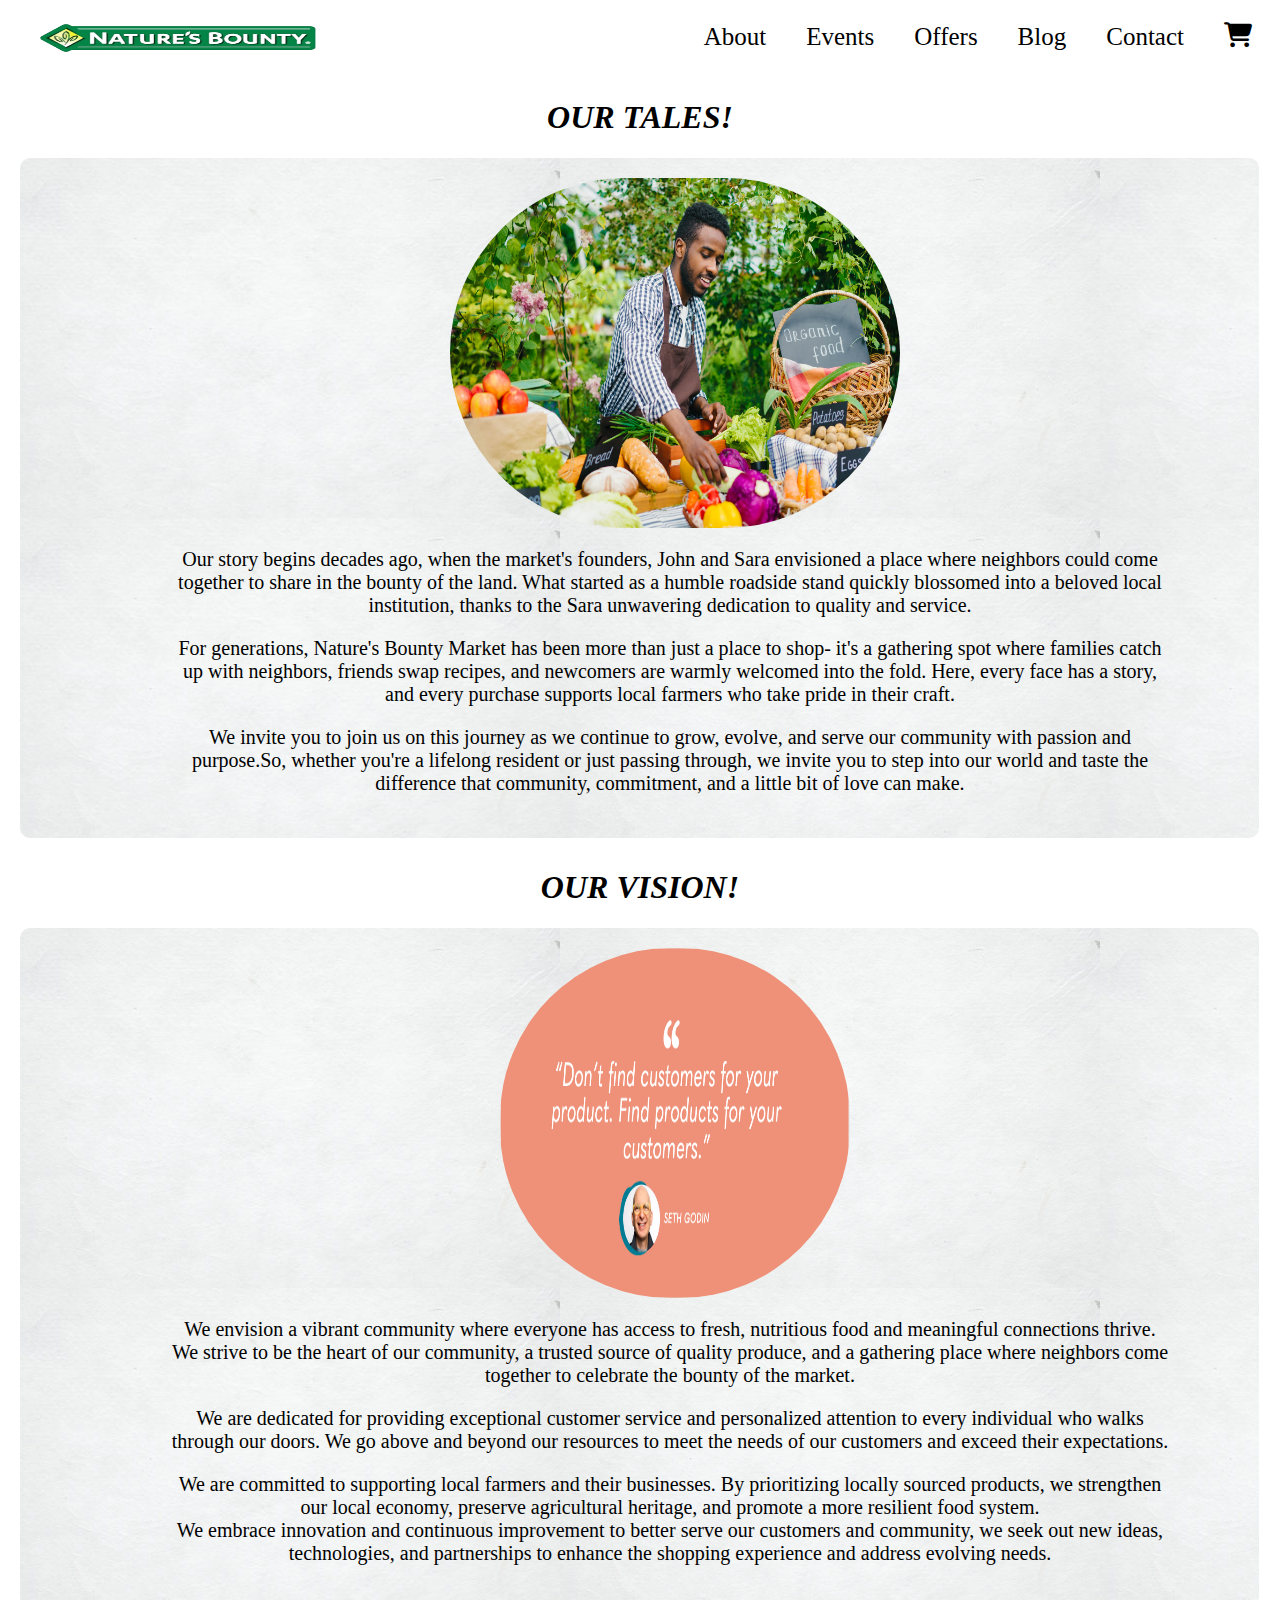
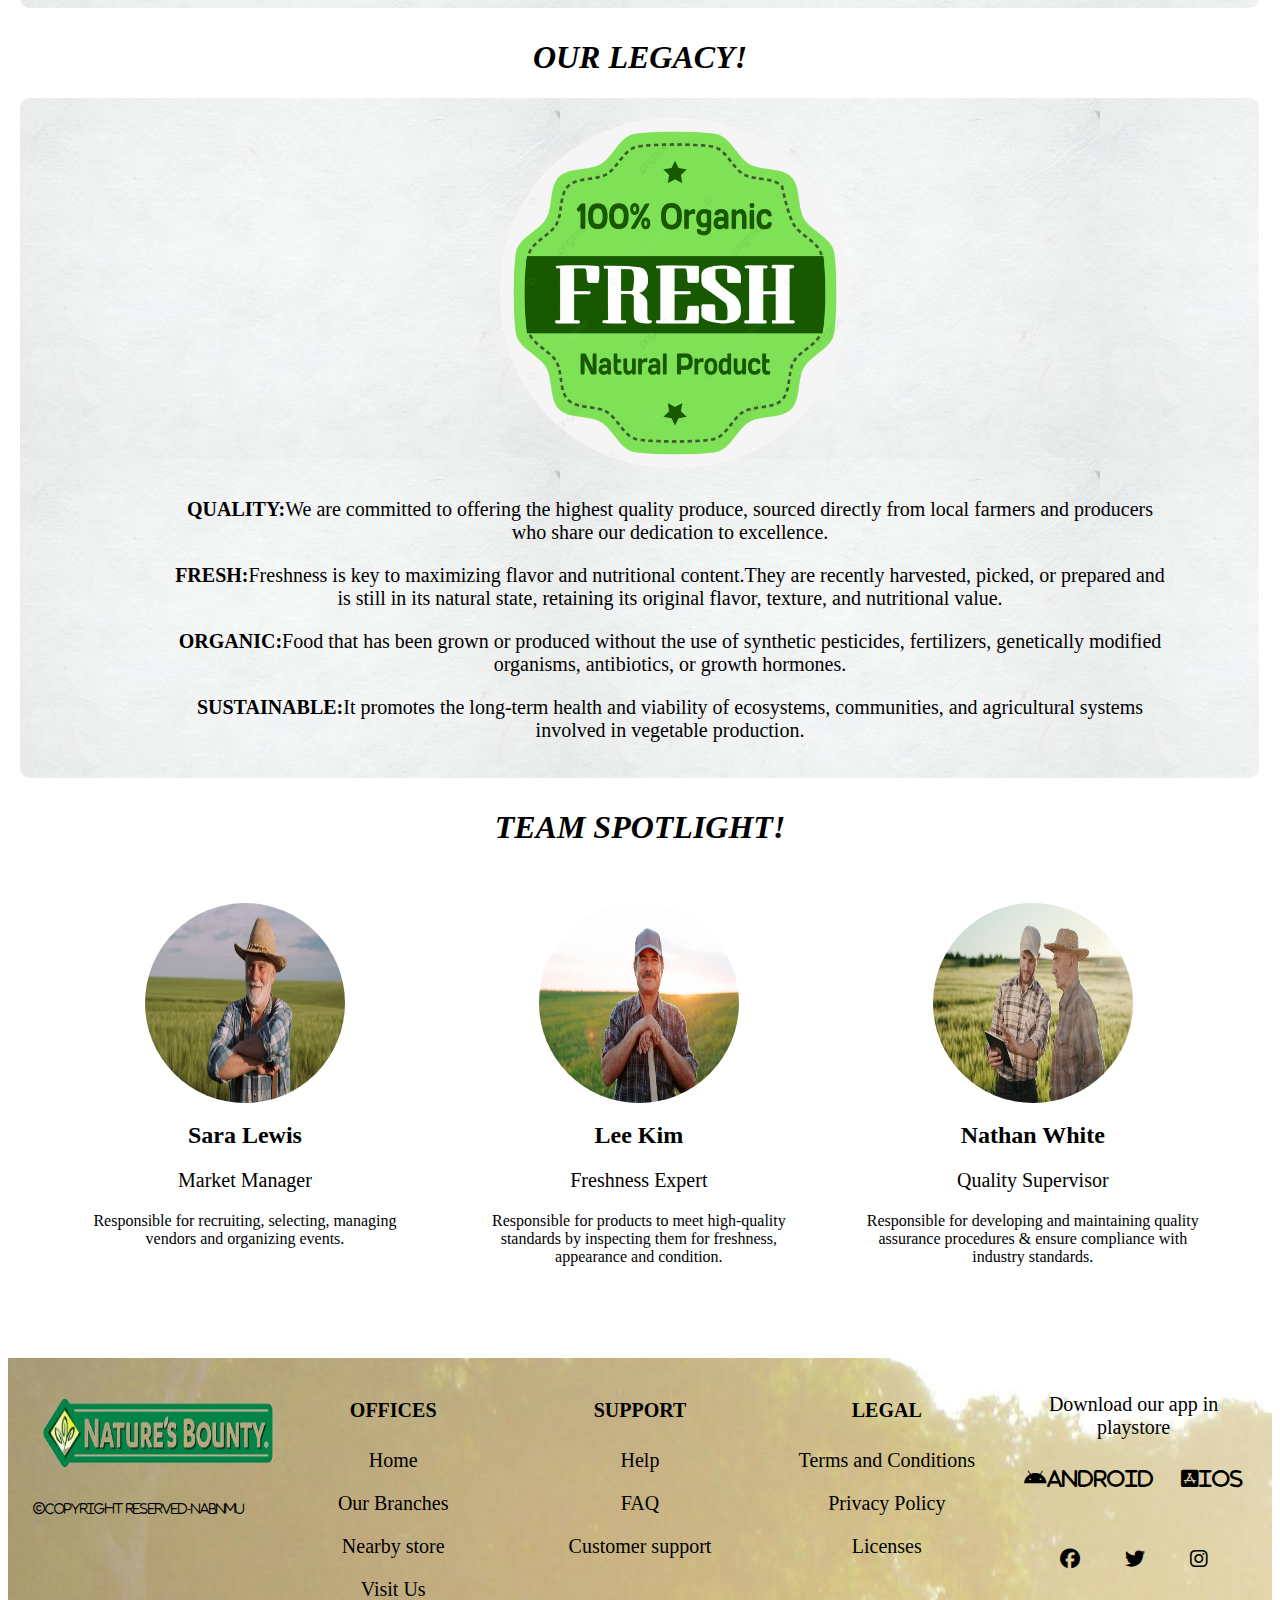
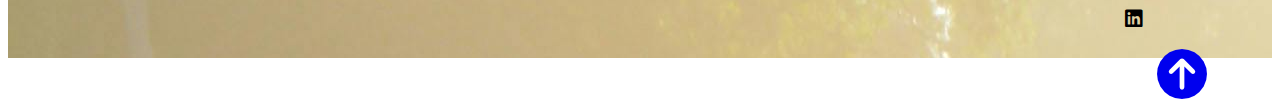
<file: about.html>
<html>
    <head>
        <meta name="viewport" content="width=device-width, initial-scale=1">
        <title> NATURE'S BOUNTY MARKET</title>
        <link rel="shortcut icon" href="faviconp1.ico" type="image/x-icon">
        <link rel="stylesheet" href="https://cdnjs.cloudflare.com/ajax/libs/font-awesome/6.5.2/css/all.min.css">
        <link rel="stylesheet" href="style1.css">
    </head>
    <style>
        .aboutcontain{
            display: block;
            width: 98%;
            height: 680px;
            border: 1px;
            border-radius: 10px;
            background-image: url(aboutwhite.jpg);
        }
        .abouttext{
            width: 1000px;
            height: 300px;
            text-align: center;
            font-size: 20px;
        }
        .ceocolumn {
            float: left;
            width: 28%;
            padding: 10px;
            height: 400px; 
            margin: 20px;
            font-family: Georgia;
            border: 1px;
            border-radius: 10px;
            text-align: center;
        }
        .ceorow:after {
            content: "";
            display: table;
            clear: both;
        }       
    </style>
    <body>
        <nav class="navcontainer">
            <nav class="navbar">
                <a href="#" class="a"><img src="homepglogo.png" alt="logo" style="width: 300px; height: 40px;"></a>
                <a href="shop.html" class="right"><i class="fa-solid fa-cart-shopping"></i></a>
                <a href="contact.html" class="right">Contact</a>
                <a href="blog.html" class="right">Blog</a>
                <a href="offers.html" class="right">Offers</a>
                <a href="events.html" class="right">Events</a>
                <a href="about.html" class="right">About</a>
            </nav>
        </nav>
        
        <h1 style="text-align: center;font-style: italic;font-family: georgia;padding-top: 10px;">OUR TALES!</h1>
        <div class="aboutcontain" style="margin-left: 12px;">
            <img src="aboutus.jpg" alt="aboutus" style="width: 450px;height: 350px;margin-left: 430px;margin-top: 20px; border-radius: 180px;">
            <div class="abouttext" style="margin-left: 150px;">   
            <p>Our story begins decades ago, when the market's founders, John and Sara envisioned a place where neighbors could come together to share in the bounty of the land. What started as a humble roadside stand quickly blossomed into a beloved local institution, thanks to the Sara unwavering dedication to quality and service.</p>
            <p>For generations, Nature's Bounty Market has been more than just a place to shop- it's a gathering spot where families catch up with neighbors, friends swap recipes, and newcomers are warmly welcomed into the fold. Here, every face has a story, and every purchase supports local farmers who take pride in their craft.</p>
            <p>We invite you to join us on this journey as we continue to grow, evolve, and serve our community with passion and purpose.So, whether you're a lifelong resident or just passing through, we invite you to step into our world and taste the difference that community, commitment, and a little bit of love can make.</p>
        </div></div>

        <h1 style="text-align: center;font-style: italic;font-family: georgia;padding-top: 10px;">OUR VISION!</h1>
        <div class="aboutcontain" style="margin-left: 12px;">
            <img src="vision.png" alt="aboutus" style="width: 350px;height: 350px;margin-left: 480px;margin-top: 20px; border-radius: 170px;">
            <div class="abouttext" style="margin-left: 150px;">   
            <p>We envision a vibrant community where everyone has access to fresh, nutritious food and meaningful connections thrive. We strive to be the heart of our community, a trusted source of quality produce, and a gathering place where neighbors come together to celebrate the bounty of the market.</p>
            <p>We are dedicated for providing exceptional customer service and personalized attention to every individual who walks through our doors. We go above and beyond our resources to meet the needs of our customers and exceed their expectations.</p>
            <p>We are committed to supporting local farmers and their businesses. By prioritizing locally sourced products, we strengthen our local economy, preserve agricultural heritage, and promote a more resilient food system. <br>We embrace innovation and continuous improvement to better serve our customers and community, we seek out new ideas, technologies, and partnerships to enhance the shopping experience and address evolving needs.</p>
        </div></div>

        <h1 style="text-align: center;font-style: italic;font-family: georgia;padding-top: 10px;">OUR LEGACY!</h1>
        <div class="aboutcontain" style="margin-left: 12px;">
            <img src="legacy.png" alt="aboutus" style="width: 350px;height: 350px;margin-left: 480px;margin-top: 20px; border-radius: 170px;">
            <div class="abouttext" style="margin-left: 150px;padding-top: 10px;">   
            <p><b>QUALITY:</b>We are committed to offering the highest quality produce, sourced directly from local farmers and producers who share our dedication to excellence.</p>
            <p><b>FRESH:</b>Freshness is key to maximizing flavor and nutritional content.They are recently harvested, picked, or prepared and is still in its natural state, retaining its original flavor, texture, and nutritional value.</p>
            <p><b>ORGANIC:</b>Food that has been grown or produced without the use of synthetic pesticides, fertilizers, genetically modified organisms, antibiotics, or growth hormones.</p>
            <p><b>SUSTAINABLE:</b>It promotes the long-term health and viability of ecosystems, communities, and agricultural systems involved in vegetable production.</p>
        </div></div>

        <h1 style="text-align: center;font-style: italic;font-family: georgia;padding-top: 10px;">TEAM SPOTLIGHT!</h1>  
        <div class="ceorow">
            <div class="ceocolumn" style="margin-left: 60px;">
                <img src="ceo1.jpg" alt="ceo1" style="width: 200px;height: 200px;border-radius: 100px;margin-top: 5px;">
                <h2>Sara Lewis</h2>
                <p style="font-size: 20px;">Market Manager</p>
                <p>Responsible for recruiting, selecting, managing vendors and organizing events.</p>
            </div>
            <div class="ceocolumn">
                <img src="ceo2.jpg" alt="ceo2" style="width: 200px;height: 200px;border-radius: 100px;margin-top: 5px;">
                <h2>Lee Kim</h2>
                <p style="font-size: 20px;">Freshness Expert</p>
                <p>Responsible for products to meet high-quality standards by inspecting them for freshness, appearance and condition.</p>
            </div>
            <div class="ceocolumn">
                <img src="ceo3.jpg" alt="ceo3" style="width: 200px;height: 200px;border-radius: 100px;margin-top: 5px;">
                <h2>Nathan White</h2>
                <p style="font-size: 20px;">Quality Supervisor</p>
                <p>Responsible for developing and maintaining quality assurance procedures & ensure compliance with industry standards.</p>
            </div>
          </div>      

          <footer>
            <div class="footer">
                <div style="width: 20%;"><img src="homepglogo.png" alt="logo" style="float: left;margin: 10px;width: 250px;height: 100px;">
                    <p><i class="fa-regular fa-copyright" style="font-size: 12px;margin: 5px;padding: 5px;">Copyright Reserved-NABNMU</i></p>
                </div>
                <div style="width: 20%;text-align: center;font-size: 20px;cursor: pointer;">
                    <h4>OFFICES</h4>
                    <p>Home</p>
                    <p>Our Branches</p>
                    <p>Nearby store</p>
                    <p>Visit Us</p>
                </div>
                <div style="width: 20%;text-align: center;font-size: 20px;cursor: pointer;">
                    <h4>SUPPORT</h4>
                    <p>Help</p>
                    <p>FAQ</p>
                    <p>Customer support</p>
                </div>
                <div style="width: 20%;text-align: center;font-size: 20px;cursor: pointer;">
                    <h4>LEGAL</h4>
                    <p>Terms and Conditions</p>
                    <p>Privacy Policy</p>
                    <p>Licenses</p>
                </div>
                <div style="width: 20%;text-align: center;font-size: 20px;">
                    <p>Download our app in playstore</p>
                    <i class="fa-brands fa-android" style="width: 130px;height: 30px;margin-right: 10px; cursor: pointer;padding: 8px; font-size: 20px;">Android</i>
                    <i class="fa-brands fa-app-store-ios" style="width: 80px;height: 30px;margin-left: 10px;margin-bottom: 40px; cursor: pointer;padding: 10px; font-size: 20px;">iOS</i>
                    <i class="fa-brands fa-facebook" style="font-size: 20px;padding: 20px;"></i>
                    <i class="fa-brands fa-twitter" style="font-size: 20px;padding: 20px;"></i>
                    <i class="fa-brands fa-instagram" style="font-size: 20px;padding: 20px;"></i>
                    <i class="fa-brands fa-linkedin" style="font-size: 20px;padding: 20px;"></i> <br>
                    <a href="#"><i class="fa-solid fa-circle-arrow-up" style="font-size: 50px;float: right;margin-bottom: 20px;margin-right: 50px;"></i></a>
                </div>
            </div>
            </footer>
    </body>
</html>
</file>
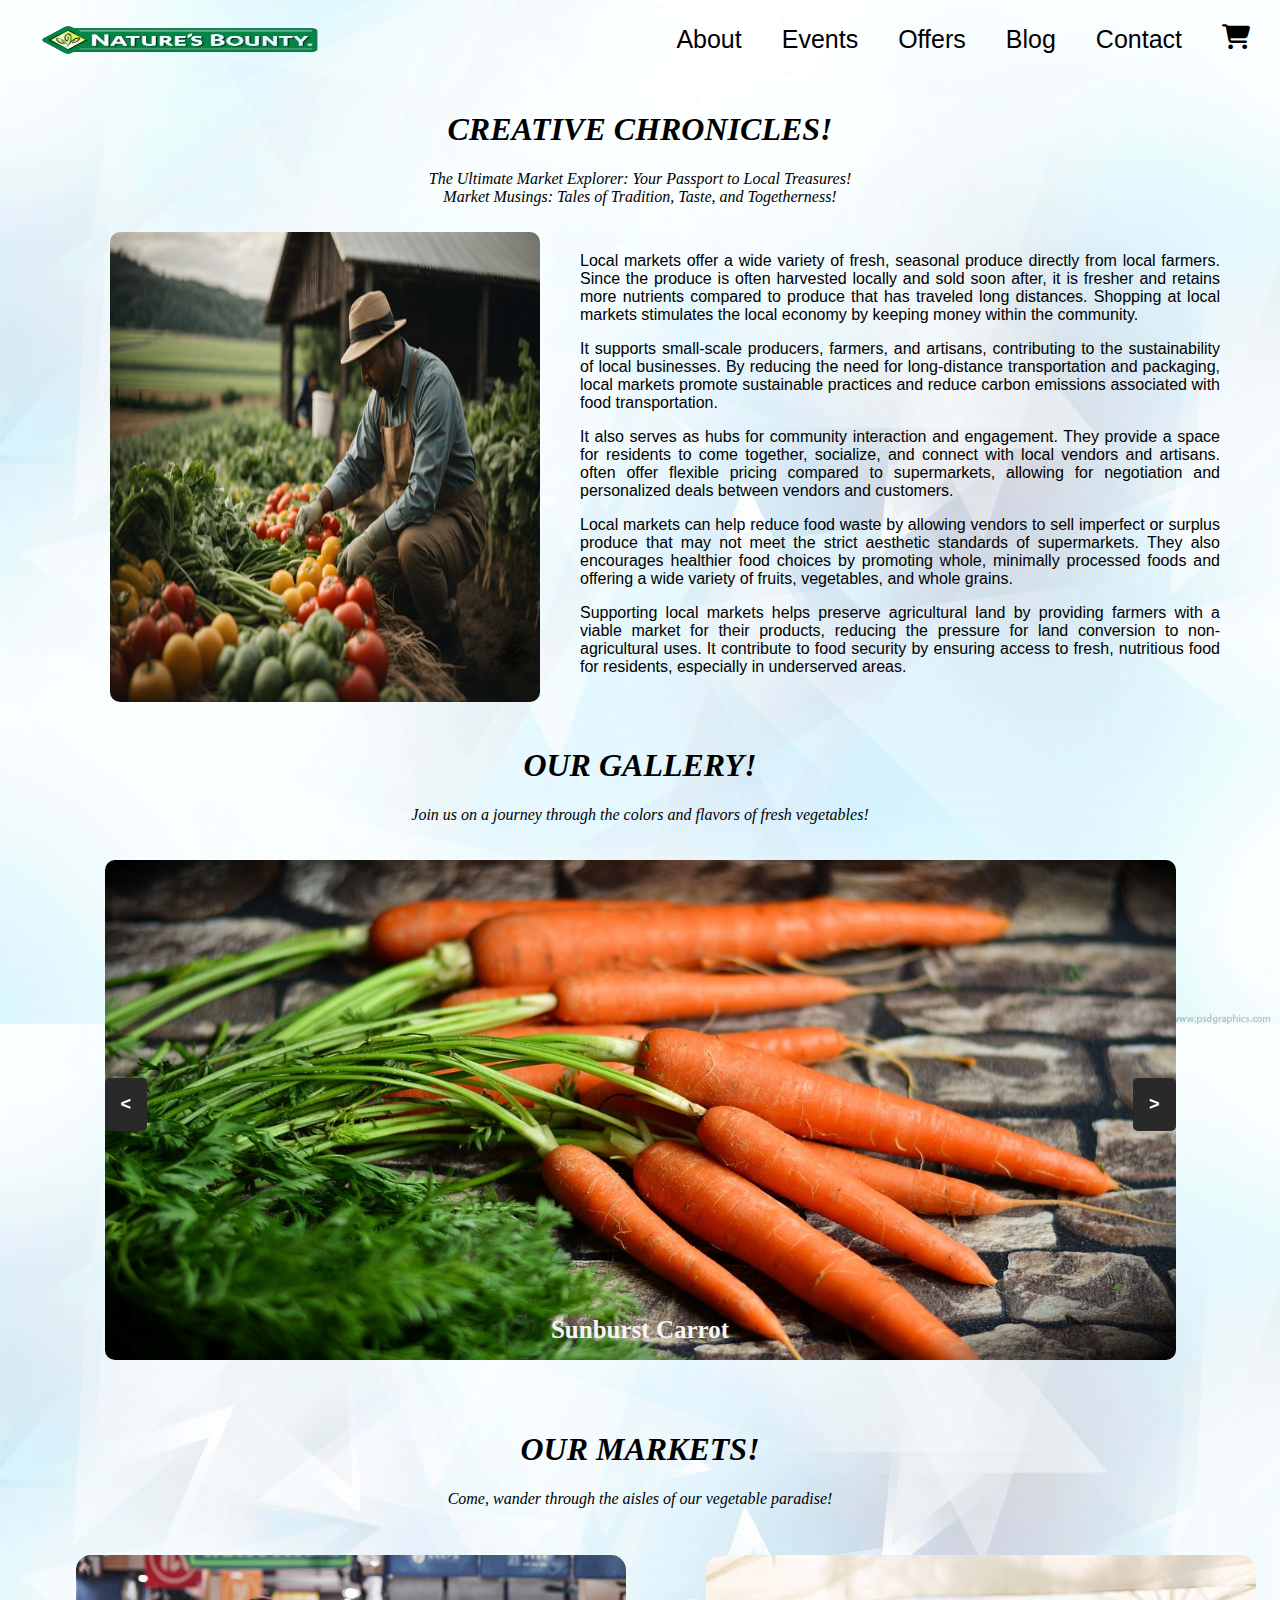
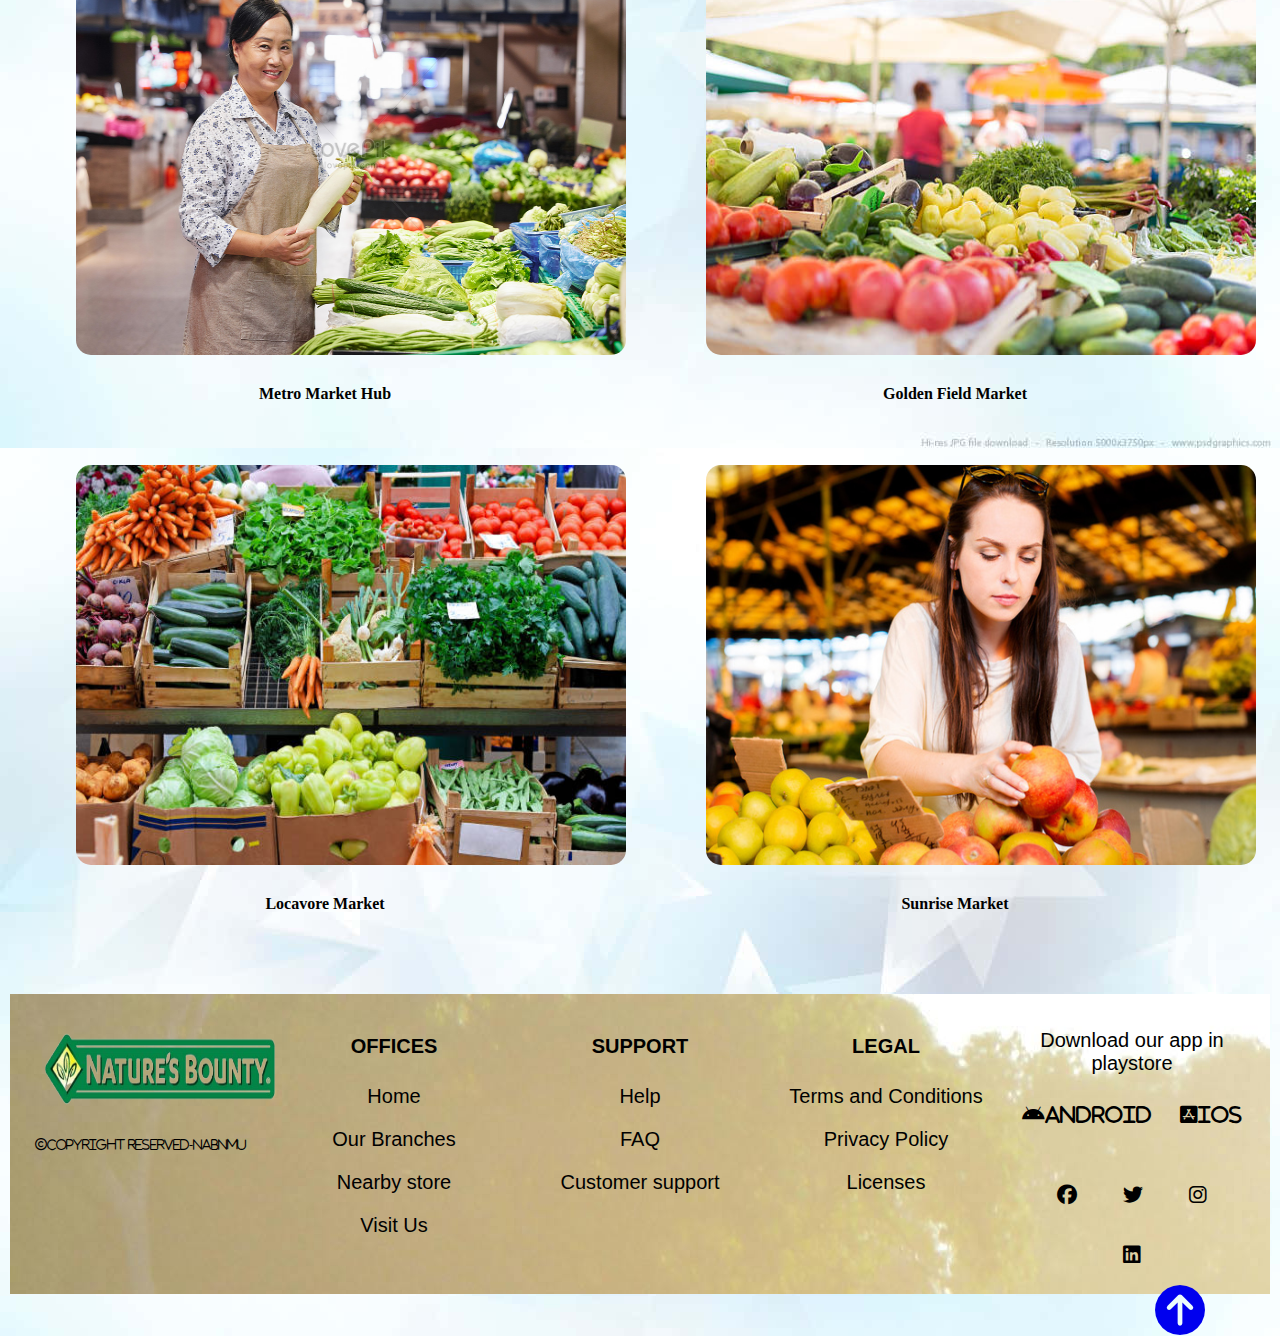
<file: blog.html>
<html>
    <head>
        <meta name="viewport" content="width=device-width, initial-scale=1">
        <title> NATURE'S BOUNTY MARKET</title>
        <link rel="shortcut icon" href="faviconp1.ico" type="image/x-icon">
        <link rel="stylesheet" href="https://cdnjs.cloudflare.com/ajax/libs/font-awesome/6.5.2/css/all.min.css" >
        <link rel="stylesheet" href="style1.css">
    </head>
    <style>
    * {
        box-sizing: border-box 
    }
    .banner img{
        float: left;
        width: 430px;
        height: 470px;
        border-radius: 10px;
        margin-left: 100px;
        margin-top: 10px;
        margin-bottom: 40px;
        margin-right: 40px;
    }
    body {
        font-family: 'Georgia',Verdana, sans-serif;
        margin:10px;
        background-image: url(white.jpg);
    }
    .mySlides {
        display: none;   
    }
    img {
        vertical-align: middle;
    }
    .slideshow-container {
        width: 85%;
        position: relative;
        margin: auto;
    }
    .prev, .next {
        cursor: pointer;
        position: absolute;
        top: 50%;
        width: auto;
        padding: 16px;
        background-color: rgb(41, 41, 41);
        margin-top: -22px;
        color: white;
        font-weight: bold;
        font-size: 18px;
        transition: 0.6s ease;
        border-radius: 5px;
        user-select: none;
    }
    .next {
        right: 0;
        border-radius: 5px;
    }
    .prev:hover, .next:hover {
        background-color: rgba(90, 90, 90, 0.8);
    }
    .text {
        color: black;
        font-weight: bolder;
        font-family: georgia;
        font-size: 25px;
        padding: 8px 12px;
        position: absolute;
        bottom: 8px;
        width: 100%;
        text-align: center;
    }
    .active {
        background-color: rgb(100, 100, 100);
    }
    .fade {
        animation-name: fade;
        animation-duration: 1.5s;
    }
    @keyframes fade {
        from {opacity: .4} 
        to {opacity: 1}
    }
    .gallery img {
        width: 90%;
        height: 400px;
        border-radius:15px;
        margin:15px 50px;
    }
    .description {
        padding: 15px;
        text-align: center;
    }
    .responsive {
        padding: 16px 16px;
        float: left;
        width: 50%;
    }
    @media only screen and (max-width: 700px) {
    .responsive {
        width: 50%;
        margin: 6px 0px;
    }
    }
    .clearfix:after {
        content: "";
        display: table;
        clear: both;
    }
</style>
<body>
    <nav class="navcontainer">
        <nav class="navbar">
            <a href="#" class="a"><img src="homepglogo.png" alt="logo" style="width: 300px; height: 40px;"></a>
            <a href="shop.html" class="right"><i class="fa-solid fa-cart-shopping"></i></a>
            <a href="contact.html" class="right">Contact</a>
            <a href="blog.html" class="right">Blog</a>
            <a href="offers.html" class="right">Offers</a>
            <a href="events.html" class="right">Events</a>
            <a href="about.html" class="right">About</a>
        </nav>
    </nav>

    <h1 style="text-align: center;font-style: italic;font-family: georgia;padding-top: 20px;">CREATIVE CHRONICLES!</h1>
    <p style="text-align: center;font-style: italic;font-family: georgia; ">The Ultimate Market Explorer: Your Passport to Local Treasures! <br>
        Market Musings: Tales of Tradition, Taste, and Togetherness!</p>
    <div class="banner">
        <img src="banner.jpg" alt="banner">
        <p style="font-size: 16px;text-align: justify;padding-left: 20px; padding-right: 50px;padding-top: 30px;"> Local markets offer a wide variety of fresh, seasonal produce directly from local farmers.
            Since the produce is often harvested locally and sold soon after, it is fresher and retains more nutrients compared to produce that has traveled long distances.
            Shopping at local markets stimulates the local economy by keeping money within the community. <br> </p>
            <p style="font-size: 16px;text-align: justify;padding-left: 20px; padding-right: 50px;">It supports small-scale producers, farmers, and artisans, contributing to the sustainability of local businesses. 
            By reducing the need for long-distance transportation and packaging, local markets promote sustainable practices and reduce carbon emissions associated with food transportation.</p>
            <p style="font-size: 16px;text-align: justify;padding-left: 20px; padding-right: 50px;">It also serves as hubs for community interaction and engagement. They provide a space for residents to come together, socialize, and connect with local vendors and artisans.
            often offer flexible pricing compared to supermarkets, allowing for negotiation and personalized deals between vendors and customers. </p>
            <p style="font-size: 16px;text-align: justify;padding-left: 20px; padding-right: 50px;">Local markets can help reduce food waste by allowing vendors to sell imperfect or surplus produce that may not meet the strict aesthetic standards of supermarkets.
            They also encourages healthier food choices by promoting whole, minimally processed foods and offering a wide variety of fruits, vegetables, and whole grains.</p>
            <p style="font-size: 16px;text-align: justify;padding-left: 20px; padding-right: 50px;">Supporting local markets helps preserve agricultural land by providing farmers with a viable market for their products, reducing the pressure for land conversion to non-agricultural uses.
            It contribute to food security by ensuring access to fresh, nutritious food for residents, especially in underserved areas.</p>
    </div>  
    
    <h1 style="text-align: center;font-style: italic;font-family: georgia;padding-top: 50px;">OUR GALLERY!</h1>
    <p style="text-align: center;font-style: italic;font-family: georgia; ">Join us on a journey through the colors and flavors of fresh vegetables!</p>
    <div class="slideshow-container">
    <div class="mySlides fade">
        <img src="carrot.jpg" style="width:100%; height: 500px;border-radius: 10px;margin-top: 20px;">
        <div class="text" style="color: whitesmoke;"> Sunburst Carrot</div>
    </div>
    <div class="mySlides fade">
        <img src="bitterg.jpg" style="width:100%; height: 500px;border-radius: 10px;">
        <div class="text" style="color: whitesmoke;">Shadowvine Bitterguard</div>
    </div>
    <div class="mySlides fade">
        <img src="ladyf.jpg" style="width:100%;height: 500px;border-radius: 10px;">
        <div class="text">Twilight Tendril Okra</div>
    </div>
    <a class="prev" onclick="plusSlides(-1)"> < </a>
    <a class="next" onclick="plusSlides(1)"> > </a>
    </div>

    <script>
        let slideIndex = 1;
        showSlides(slideIndex);
        function plusSlides(n) {
        showSlides(slideIndex += n);
        }
        function currentSlide(n) {
        showSlides(slideIndex = n);
        }
        function showSlides(n) {
        let i;
        let slides = document.getElementsByClassName("mySlides");
            if (n > slides.length) {slideIndex = 1}    
            if (n < 1) {slideIndex = slides.length}
            for (i = 0; i < slides.length; i++) {
                slides[i].style.display = "none";  
            }
        slides[slideIndex-1].style.display = "block";  
        }
    </script>

    <h1 style="text-align: center;font-style: italic;font-family: georgia;padding-top: 50px;">OUR MARKETS!</h1>
    <p style="text-align: center;font-style: italic;font-family: georgia; ">Come, wander through the aisles of our vegetable paradise!</p>
    <div class="responsive">
        <div class="gallery">
          <img src="gallm1.jpg" style="width: 550px; height: 400px;">
        <div class="description" style="font-family: georgia;font-weight: bolder;">Metro Market Hub</div>
        </div>
    </div>   
    <div class="responsive">
      <div class="gallery">
          <img src="gallm2.jpg" style="width: 550px; height: 400px;">
        <div class="description" style="font-family: georgia;font-weight: bolder;">Golden Field Market</div>
      </div>
    </div>    
    <div class="responsive">
      <div class="gallery">
          <img src="gallm3.jpg" style="width: 550px; height: 400px;">
        <div class="description" style="font-family: georgia;font-weight: bolder;">Locavore Market</div>
      </div>
    </div>    
    <div class="responsive">
      <div class="gallery">
          <img src="gallm4.jfif" style="width: 550px; height: 400px;">
        <div class="description" style="font-family: georgia;font-weight: bolder;">Sunrise Market</div>
      </div>
    </div>
    <div class="clearfix"></div>
    
    <footer>
        <div class="footer">
            <div style="width: 20%;"><img src="homepglogo.png" alt="logo" style="float: left;margin: 10px;width: 250px;height: 100px;">
                <p><i class="fa-regular fa-copyright" style="font-size: 12px;margin: 5px;padding: 5px;">Copyright Reserved-NABNMU</i></p>
            </div>
            <div style="width: 20%;text-align: center;font-size: 20px;cursor: pointer;">
                <h4>OFFICES</h4>
                <p>Home</p>
                <p>Our Branches</p>
                <p>Nearby store</p>
                <p>Visit Us</p>
            </div>
            <div style="width: 20%;text-align: center;font-size: 20px;cursor: pointer;">
                <h4>SUPPORT</h4>
                <p>Help</p>
                <p>FAQ</p>
                <p>Customer support</p>
            </div>
            <div style="width: 20%;text-align: center;font-size: 20px;cursor: pointer;">
                <h4>LEGAL</h4>
                <p>Terms and Conditions</p>
                <p>Privacy Policy</p>
                <p>Licenses</p>
            </div>
            <div style="width: 20%;text-align: center;font-size: 20px;">
                <p>Download our app in playstore</p>
                <i class="fa-brands fa-android" style="width: 130px;height: 30px;margin-right: 10px; cursor: pointer;padding: 8px; font-size: 20px;">Android</i>
                <i class="fa-brands fa-app-store-ios" style="width: 80px;height: 30px;margin-left: 10px;margin-bottom: 40px; cursor: pointer;padding: 10px; font-size: 20px;">iOS</i>
                <i class="fa-brands fa-facebook" style="font-size: 20px;padding: 20px;"></i>
                <i class="fa-brands fa-twitter" style="font-size: 20px;padding: 20px;"></i>
                <i class="fa-brands fa-instagram" style="font-size: 20px;padding: 20px;"></i>
                <i class="fa-brands fa-linkedin" style="font-size: 20px;padding: 20px;"></i> <br>
                <a href="#"><i class="fa-solid fa-circle-arrow-up" style="font-size: 50px;float: right;margin-bottom: 20px;margin-right: 50px;"></i></a>
            </div>
        </div>
        </footer>
</body>
</html>
</file>
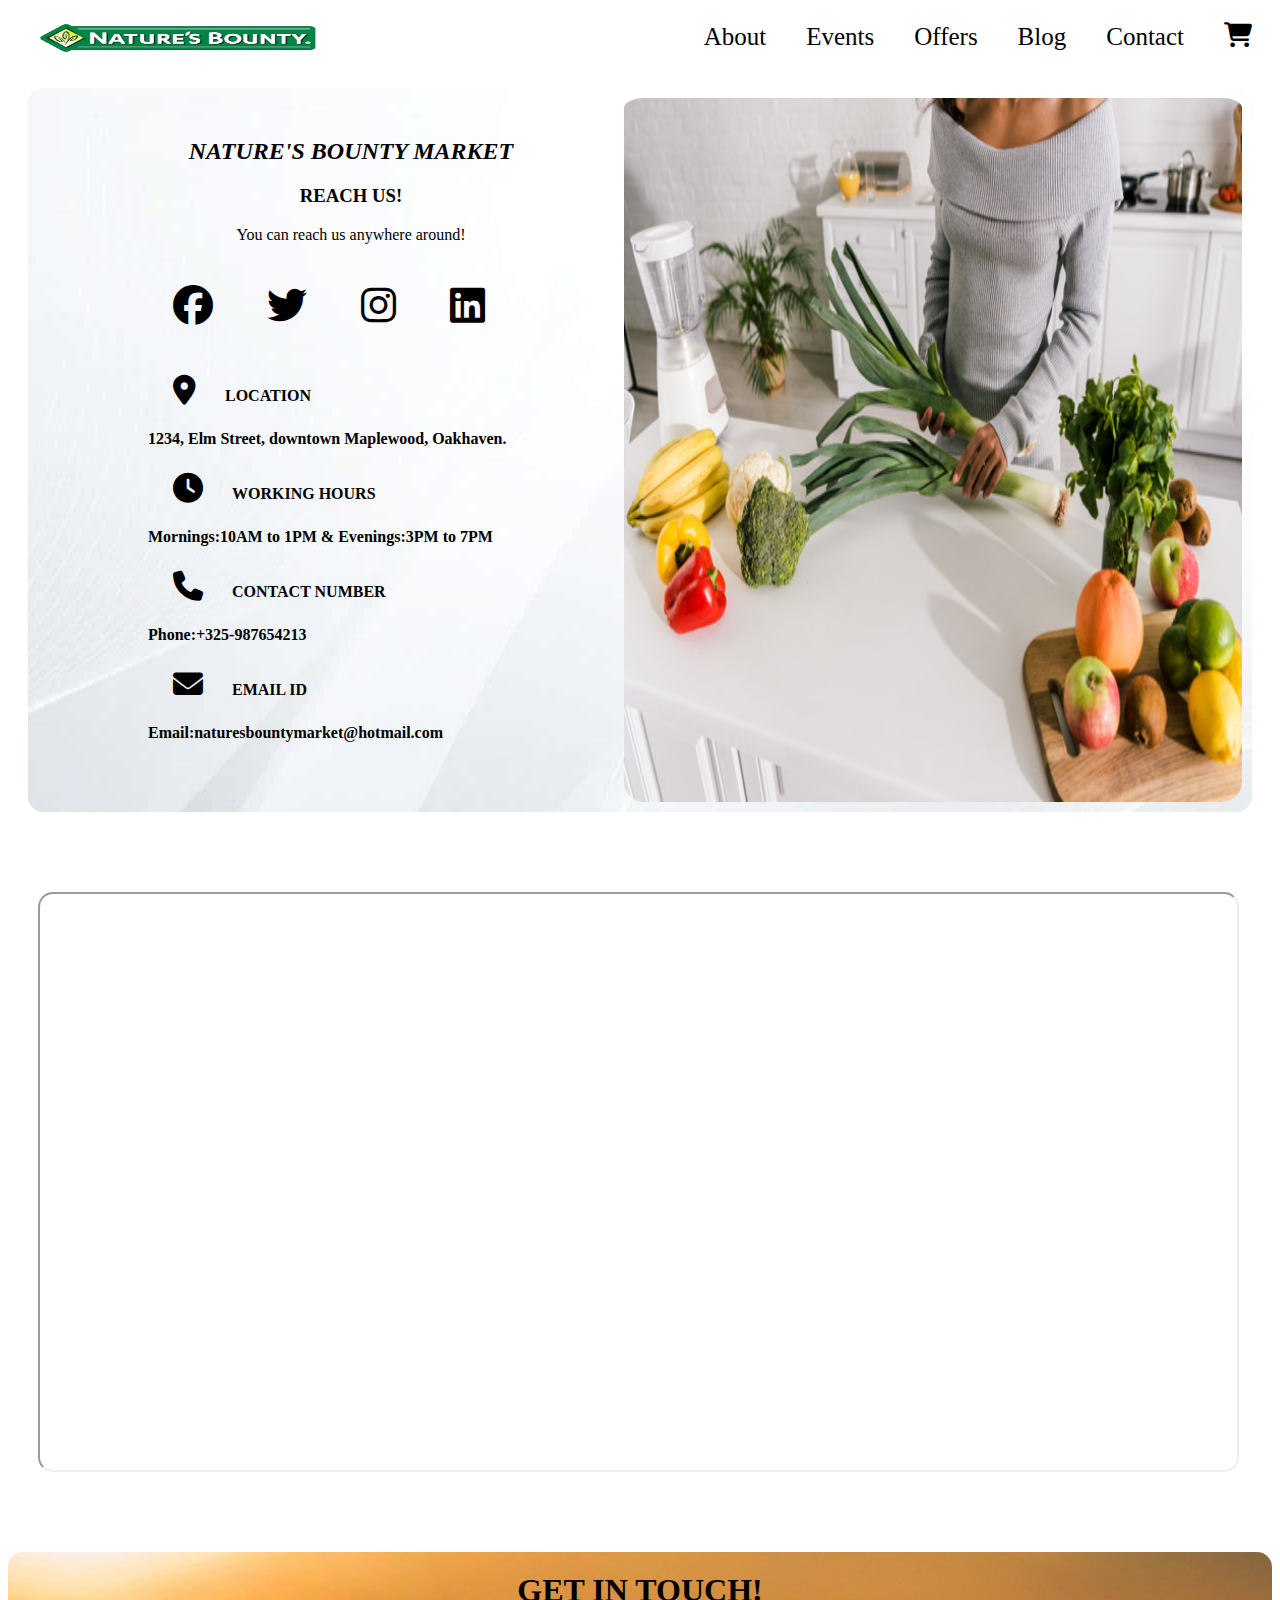
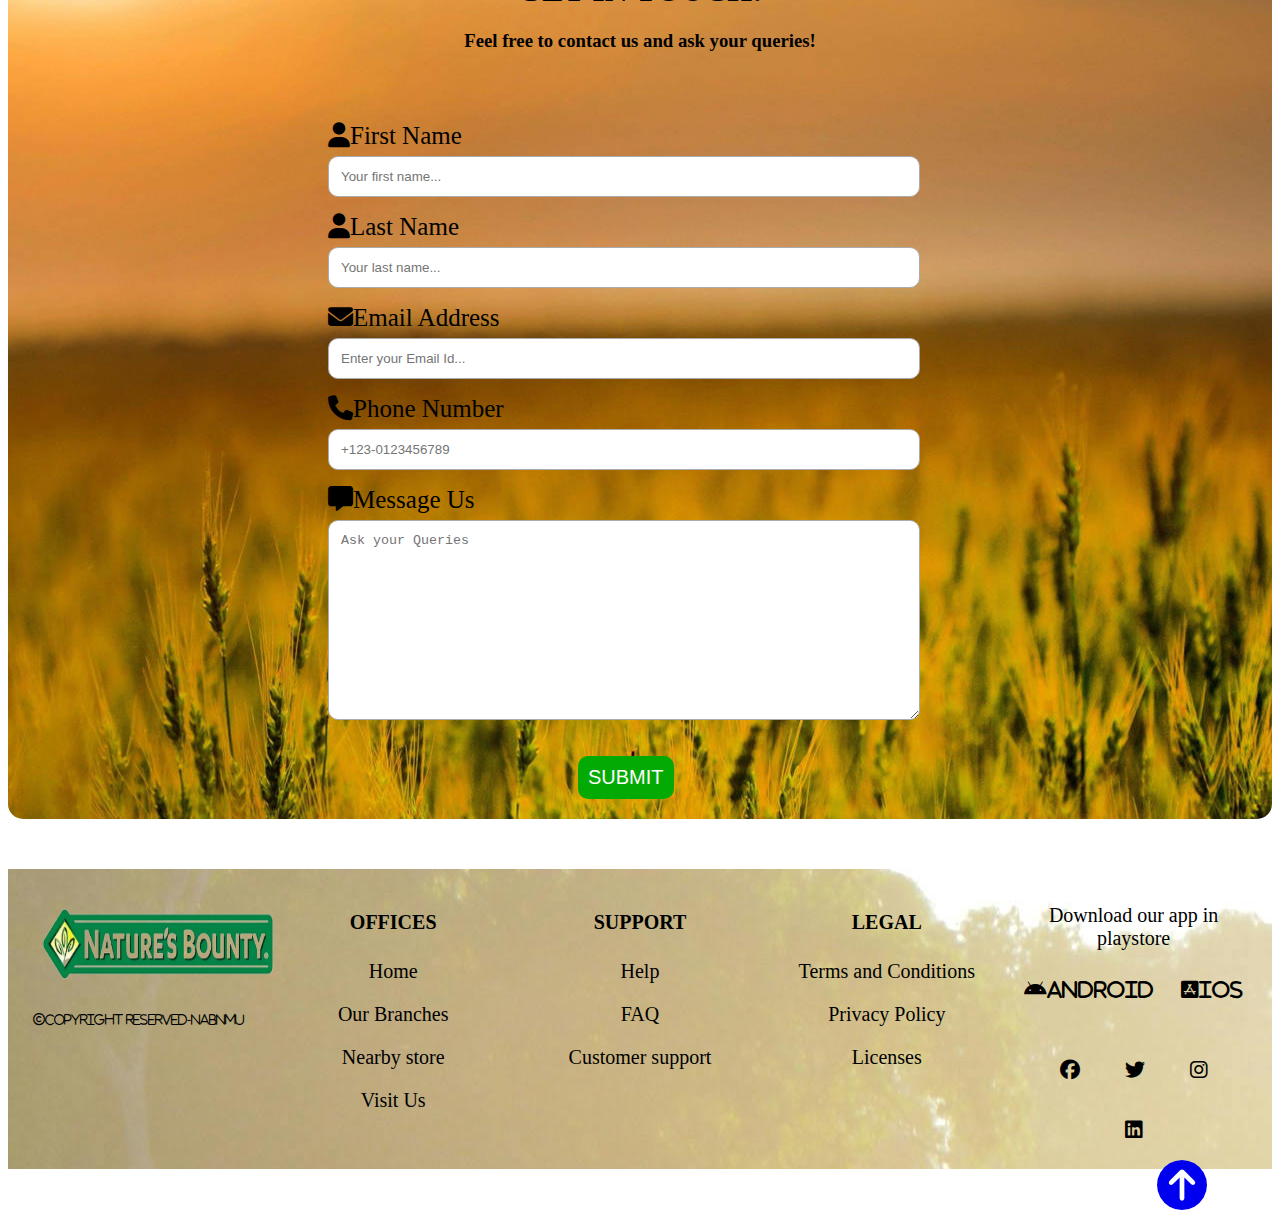
<file: contact.html>
<html>
    <head>
        <meta name="viewport" content="width=device-width, initial-scale=1">
        <title> NATURE'S BOUNTY MARKET</title>
        <link rel="shortcut icon" href="faviconp1.ico" type="image/x-icon">
        <link rel="stylesheet" href="https://cdnjs.cloudflare.com/ajax/libs/font-awesome/6.5.2/css/all.min.css" >
        <link rel="stylesheet" href="style1.css">
    </head>
    <style>
    .bgimage{
        background-image: url(contact.jpg);
        background-position: center;
        background-repeat: no-repeat;
        width: 100%;
        height: fit-content;
        border-radius: 15px;
        margin-top: 50px;
    }
    .contain{
        display: flex;
    }
    .container {
        width:50%;
        margin:50px;
        border-radius: 10px;
        background-color: transparent;
        padding: 20px;
    }
    input[type=text],textarea {
        width: 100%;
        padding: 12px;
        border: 1px solid rgb(172, 171, 171);
        border-radius: 10px;
        box-sizing: border-box;
        margin-top: 6px;
        margin-bottom: 16px;
        resize: vertical;
    }
    input[type=tel]{
        width: 100%;
        padding: 12px;
        border: 1px solid rgb(172, 171, 171);
        border-radius: 10px;
        box-sizing: border-box;
        margin-top: 6px;
        margin-bottom: 16px;
        resize: vertical;
    }
    input[type=submit] {
        background-color: rgb(3, 170, 3);
        color: white;
        font-size: 20px;
        padding: 10px 10px;
        text-align: center;
        margin-left: 250px;
        border: none;
        border-radius: 10px;
        cursor: pointer;
    }
    </style>
<body>
    <nav class="navcontainer">
        <nav class="navbar">
            <a href="#" class="a"><img src="homepglogo.png" alt="logo" style="width: 300px; height: 40px;"></a>
            <a href="shop.html" class="right"><i class="fa-solid fa-cart-shopping"></i></a>
            <a href="contact.html" class="right">Contact</a>
            <a href="blog.html" class="right">Blog</a>
            <a href="offers.html" class="right">Offers</a>
            <a href="events.html" class="right">Events</a>
            <a href="about.html" class="right">About</a>
        </nav>
    </nav>

    <div class="contain" style="background-image: url(blur.jpg);border-radius: 15px;margin: 20px; margin-bottom: 50px; ">
    <div class="container" style="width: 500px;; margin-left: 100px;margin-top: 10px; background-color: transparent;">
        <h2 style="text-align: center;font-style: italic;">NATURE'S BOUNTY MARKET</h2>
        <h3 style="text-align: center;">REACH US!</h3>
        <p style="text-align: center;">You can reach us anywhere around!</p>
        <i class="fa-brands fa-facebook" style="font-size: 40px;padding: 25px;cursor: pointer;"></i>
        <i class="fa-brands fa-twitter" style="font-size: 40px;padding: 25px;cursor: pointer;"></i>
        <i class="fa-brands fa-instagram" style="font-size: 40px;padding: 25px;cursor: pointer;"></i>
        <i class="fa-brands fa-linkedin" style="font-size: 40px;padding: 25px;cursor: pointer;"></i> <br>

        <i class="fa-solid fa-location-dot" style="font-size: 30px;padding: 25px;"></i>
        <h4 style="display: inline;">LOCATION <br>
        1234, Elm Street, downtown Maplewood, Oakhaven.</h4> <br>
        <i class="fa-solid fa-clock" style="font-size: 30px;padding: 25px;"></i>
        <h4 style="display: inline;">WORKING HOURS <br>
        Mornings:10AM to 1PM & Evenings:3PM to 7PM </h4> <br>
        <i class="fa-solid fa-phone" style="font-size: 30px;padding: 25px;"></i>
        <h4 style="display: inline;">CONTACT NUMBER <br>
        Phone:+325-987654213</h4><br>
        <i class="fa-solid fa-envelope" style="font-size: 30px;padding: 25px;"></i>
        <h4 style="display: inline;">EMAIL ID <br>
        Email:naturesbountymarket@hotmail.com</h4><br>
    </div>
    <img src="contactus.jfif" alt="contact" style="width: 700px;float: left; border-radius: 20px;margin-bottom: 10px; margin-right: 10px; padding-top:10px;">
    </div>

    <div><iframe src="https://www.google.com/maps/embed?pb=!1m18!1m12!1m3!1d902115.9273185387!2d133.71067191651312!3d-27.966644423047487!2m3!1f0!2f0!3f0!3m2!1i1024!2i768!4f13.1!3m3!1m2!1s0x2ad3aad28e4ed509%3A0xfdbf76bdede62303!2sEvelyn%20Downs%20SA%205723%2C%20Australia!5e0!3m2!1sen!2sin!4v1716883707479!5m2!1sen!2sin" 
        width="95%" height="580" style="border-radius:15px;margin: 30px;" allowfullscreen="" loading="lazy" referrerpolicy="no-referrer-when-downgrade"></iframe>
    </div>
    
    <div class="bgimage">
    <h1 style="text-align: center;padding-top: 20px;"> GET IN TOUCH!</h1>
    <h3 style="text-align: center;"> Feel free to contact us and ask your queries!</h3>
    <div class="container" style="margin-left: 300px;">
        <label for="fname" style="font-size: 25px;"><i class="fa-solid fa-user"></i>First Name</label>
        <input type="text" id="fname" name="firstname" placeholder="Your first name...">

        <label for="lname" style="font-size: 25px;"><i class="fa-solid fa-user"></i>Last Name</label>
        <input type="text" id="lname" name="lastname" placeholder="Your last name...">

        <label for="emailid" style="font-size: 25px;"><i class="fa-solid fa-envelope"></i>Email Address</label>
        <input type="text" id="email" name="Email" placeholder="Enter your Email Id...">

        <label for="phone" style="font-size: 25px;"><i class="fa-solid fa-phone"></i>Phone Number</label>
        <input type="tel" id="phone" name="phone" placeholder="+123-0123456789" pattern="+[0-9]{3}-[0-9]{10}" required>

        <label for="subject" style="font-size: 25px;"><i class="fa-solid fa-message"></i>Message Us</label>
        <textarea id="subject" name="subject" placeholder="Ask your Queries" style="height:200px"></textarea>

        <input type="submit" value="SUBMIT">
    </div>
    </div>

    <footer>
        <div class="footer">
            <div style="width: 20%;"><img src="homepglogo.png" alt="logo" style="float: left;margin: 10px;width: 250px;height: 100px;">
                <p><i class="fa-regular fa-copyright" style="font-size: 12px;margin: 5px;padding: 5px;">Copyright Reserved-NABNMU</i></p>
            </div>
            <div style="width: 20%;text-align: center;font-size: 20px;cursor: pointer;">
                <h4>OFFICES</h4>
                <p>Home</p>
                <p>Our Branches</p>
                <p>Nearby store</p>
                <p>Visit Us</p>
            </div>
            <div style="width: 20%;text-align: center;font-size: 20px;cursor: pointer;">
                <h4>SUPPORT</h4>
                <p>Help</p>
                <p>FAQ</p>
                <p>Customer support</p>
            </div>
            <div style="width: 20%;text-align: center;font-size: 20px;cursor: pointer;">
                <h4>LEGAL</h4>
                <p>Terms and Conditions</p>
                <p>Privacy Policy</p>
                <p>Licenses</p>
            </div>
            <div style="width: 20%;text-align: center;font-size: 20px;">
                <p>Download our app in playstore</p>
                <i class="fa-brands fa-android" style="width: 130px;height: 30px;margin-right: 10px; cursor: pointer;padding: 8px; font-size: 20px;">Android</i>
                <i class="fa-brands fa-app-store-ios" style="width: 80px;height: 30px;margin-left: 10px;margin-bottom: 40px; cursor: pointer;padding: 10px; font-size: 20px;">iOS</i>
                <i class="fa-brands fa-facebook" style="font-size: 20px;padding: 20px;"></i>
                <i class="fa-brands fa-twitter" style="font-size: 20px;padding: 20px;"></i>
                <i class="fa-brands fa-instagram" style="font-size: 20px;padding: 20px;"></i>
                <i class="fa-brands fa-linkedin" style="font-size: 20px;padding: 20px;"></i> <br>
                <a href="#"><i class="fa-solid fa-circle-arrow-up" style="font-size: 50px;float: right;margin-bottom: 20px;margin-right: 50px;"></i></a>
            </div>
        </div>
        </footer>
</body>
</html>
</file>
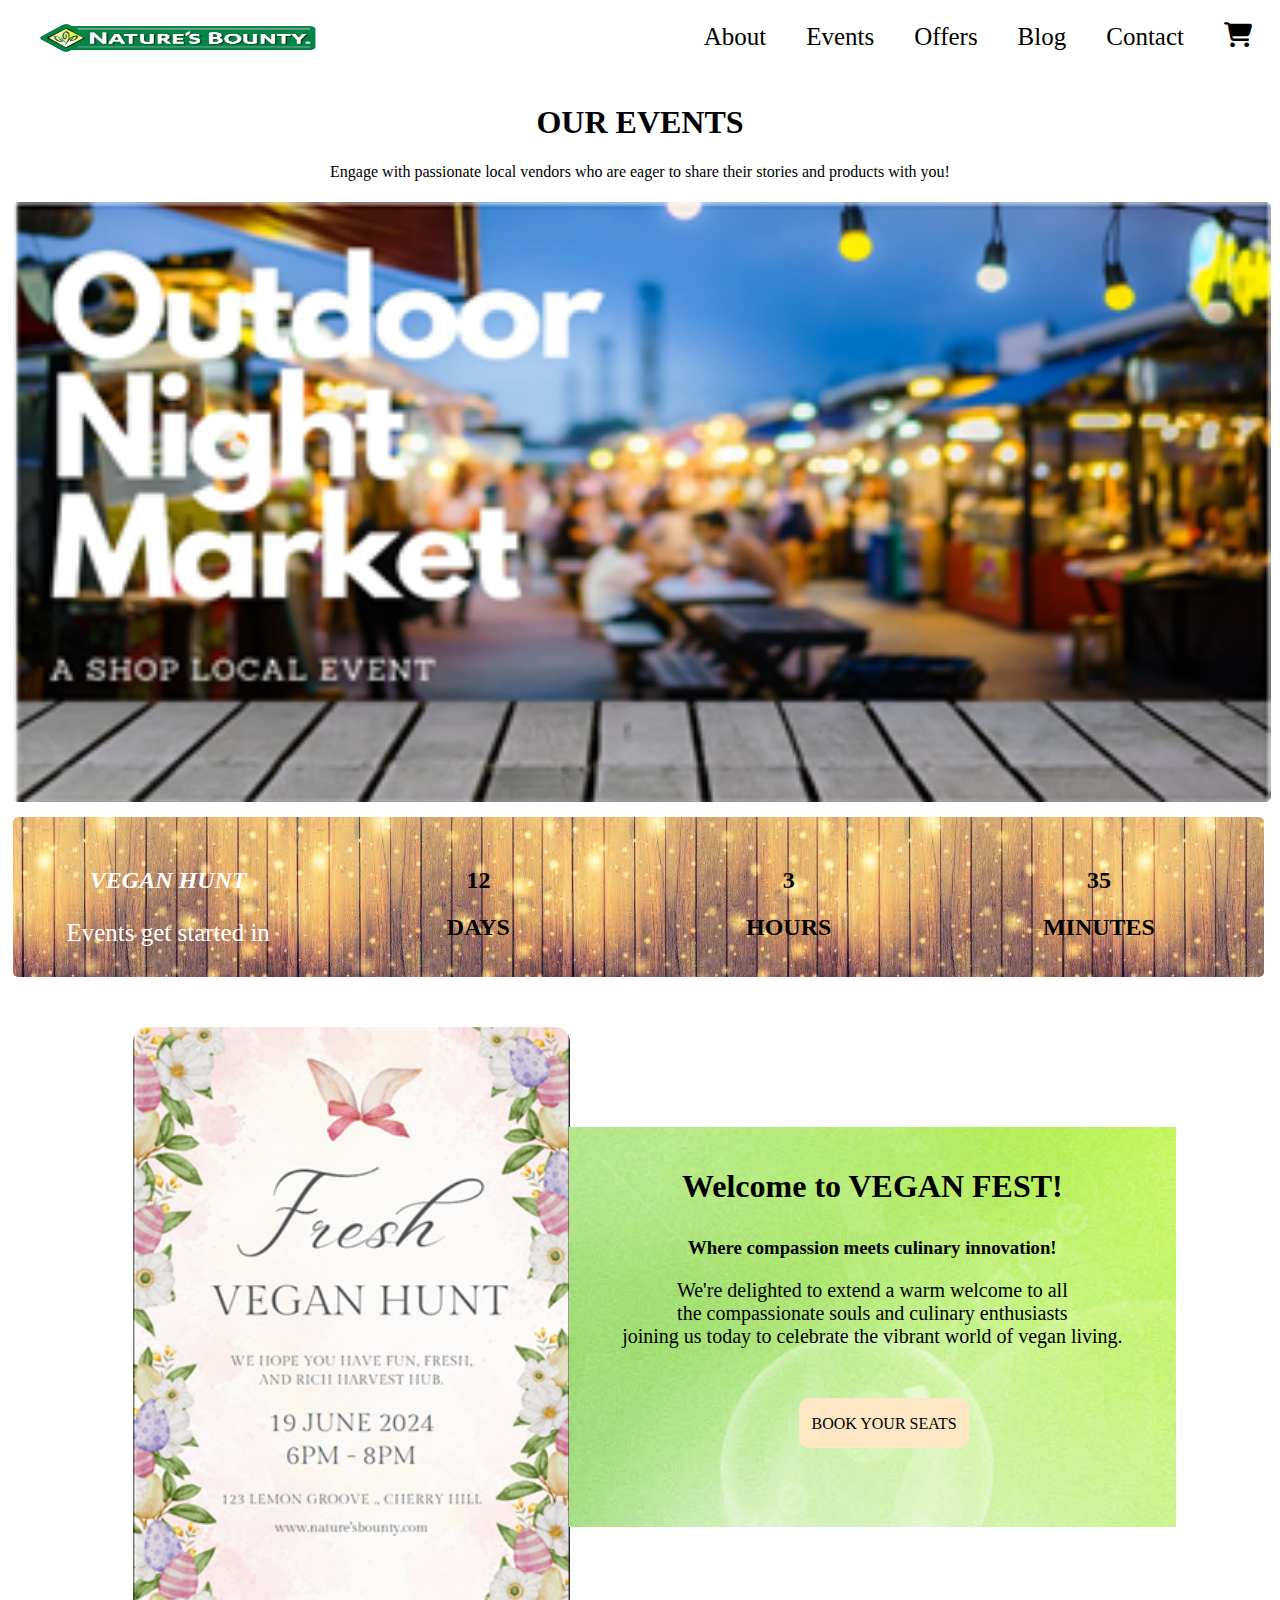
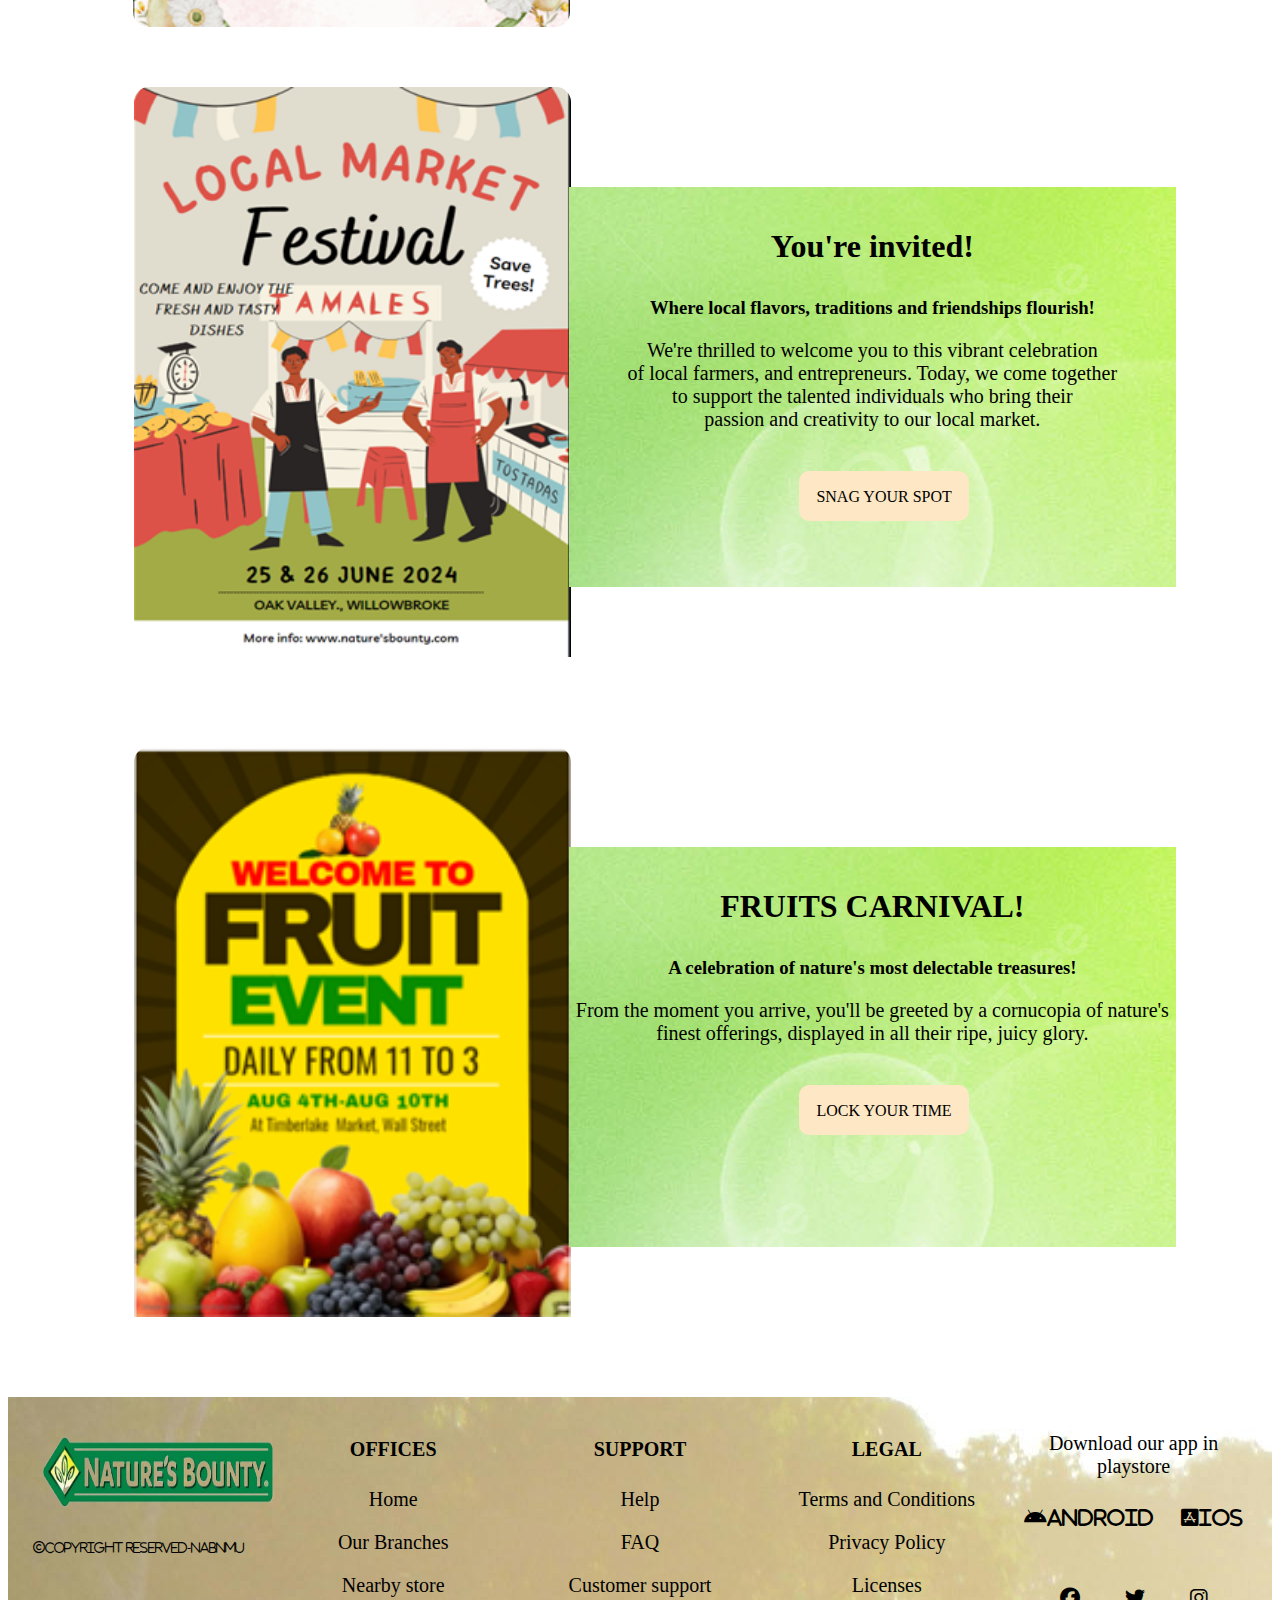
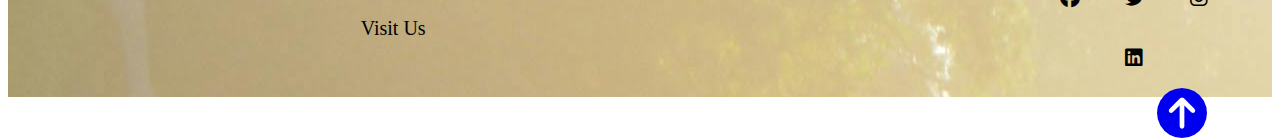
<file: events.html>
<html>
    <head>
        <meta name="viewport" content="width=device-width, initial-scale=1">
        <title> NATURE'S BOUNTY MARKET</title>
        <link rel="shortcut icon" href="faviconp1.ico" type="image/x-icon">
        <link rel="stylesheet" href="https://cdnjs.cloudflare.com/ajax/libs/font-awesome/6.5.2/css/all.min.css">
        <link rel="stylesheet" href="style1.css">
    </head>
    <style>
        *{
            box-sizing: border-box;
        }
        .eventscontain{
            display: flex;
            width: 90%;
            height: 600px;
            margin: 30px;
            border: 1px;
        }
        .eventcolumn {
            float: left;
            width: 20%;
            padding-bottom: 3px;
            font-family: Georgia;
            margin: 30px;
            text-align: center;
            border-radius: 10px;
            height: 100px;
        }
        .eventsrow:after {
            content: "";
            display: table;
            clear: both;
        }   
        .bookcontain{
            width: 170px;
            height: 50px;
            padding-top: 17px;
            margin-left: 230px;
            border: 1px;
            border-radius: 10px;
            text-align: center;
            background-color: rgb(253, 231, 196);
            cursor: pointer;
        }
    </style>
    <body>
        <nav class="navcontainer">
            <nav class="navbar">
                <a href="#" class="a"><img src="homepglogo.png" alt="logo" style="width: 300px; height: 40px;"></a>
                <a href="shop.html" class="right"><i class="fa-solid fa-cart-shopping"></i></a>
                <a href="contact.html" class="right">Contact</a>
                <a href="blog.html" class="right">Blog</a>
                <a href="offers.html" class="right">Offers</a>
                <a href="events.html" class="right">Events</a>
                <a href="about.html" class="right">About</a>
            </nav>
        </nav>      

        <h1 style="text-align: center;font-family: georgia;padding-top: 15px;">OUR EVENTS</h1>
        <p style="text-align: center;font-family: georgia;">Engage with passionate local vendors who are eager to share their stories and products with you! </p>
        <img src="eventspage.png" alt="EVENTS" style="width: 99.5%; height: 600px;border-radius: 5px;margin-left: 5px;margin-top: 5px;">
        <div class="eventsrow" style="background-image: url(bgevents.jfif);width: 99%;border-radius: 5px;margin-left: 5px; margin-top: 15px;">
            <div class="eventcolumn" style="background-color:transparent;">
              <h2 style="font-style: italic;color: white;">VEGAN HUNT</h2>
              <p style="font-size: 25px;color: white;">Events get started in</p>
            </div>
            <div class="eventcolumn" style="background-color:transparent;">
              <h2>12</h2>
              <h2>DAYS</h2>
            </div>
            <div class="eventcolumn" style="background-color: transparent;">
              <h2>3</h2>
              <h2>HOURS</h2>
            </div>
            <div class="eventcolumn" style="background-color:transparent;">
              <h2>35</h2>
              <h2>MINUTES</h2>
            </div>
        </div>

        <div class="eventscontain" style=" margin-top: 50px;">
            <div style="width: 40%; background-color: transparent;margin-left: 90px;"><img src="events1.png" alt="off" style="width:99%;height: 600px;border-radius: 15px;margin-left: 5px;" ></div>
            <div style="width: 55%; background-image: url(welcomeevent.jpg);height: 400px;text-align: center;margin-top: 100px;">
                <h1 style="padding-top: 20px;">Welcome to VEGAN FEST!</h1>
                <h3 style="padding-top: 10px;">Where compassion meets culinary innovation!</h3>
                <p style="font-size: 20px;">We're delighted to extend a warm welcome to all <br> the compassionate souls and culinary enthusiasts <br> joining us today to celebrate the vibrant world of vegan living.</p>
                <div class="bookcontain" style="margin-top: 50px">BOOK YOUR SEATS</div>
            </div>
        </div>
        <div class="eventscontain" style=" margin-top: 60px;">
            <div style="width: 40%;background-color: transparent;margin-left: 90px;"><img src="events2.png" alt="off2" style="width: 99%;height: 620px;border-radius: 15px;margin-left: 6px;padding-bottom: 50px;"></div>
            <div style="width: 55%; background-image: url(welcomeevent.jpg);height: 400px;text-align: center;margin-top: 100px;">
                <h1 style="padding-top: 20px;">You're invited!</h1>
                <h3 style="padding-top: 10px;">Where local flavors, traditions and friendships flourish!</h3>
                <p style="font-size: 20px;">We're thrilled to welcome you to this vibrant celebration <br> of local farmers, and entrepreneurs. Today, we come together <br> to support the talented individuals who bring their <br> passion and creativity to our local market.</p>
                <div class="bookcontain" style="margin-top: 40px">SNAG YOUR SPOT</div>
            </div>
        </div>
        <div class="eventscontain" style=" margin-top: 60px;">
            <div style="width: 40%;background-color: transparent;margin-left: 90px;"><img src="events3.png" alt="off2" style="width: 99%;height: 620px;border-radius: 15px;margin-left: 6px;padding-bottom: 50px;"></div>
            <div style="width: 55%; background-image: url(welcomeevent.jpg);height: 400px;text-align: center;margin-top: 100px;">
                <h1 style="padding-top: 20px;">FRUITS CARNIVAL!</h1>
                <h3 style="padding-top: 10px;">A celebration of nature's most delectable treasures!</h3>
                <p style="font-size: 20px;">From the moment you arrive, you'll be greeted by a cornucopia of nature's finest offerings, displayed in all their ripe, juicy glory.</p>
                <div class="bookcontain" style="margin-top: 40px">LOCK YOUR TIME</div>
            </div>
        </div>
        
        <footer>
            <div class="footer">
                <div style="width: 20%;"><img src="homepglogo.png" alt="logo" style="float: left;margin: 10px;width: 250px;height: 100px;">
                    <p><i class="fa-regular fa-copyright" style="font-size: 12px;margin: 5px;padding: 5px;">Copyright Reserved-NABNMU</i></p>
                </div>
                <div style="width: 20%;text-align: center;font-size: 20px;cursor: pointer;">
                    <h4>OFFICES</h4>
                    <p>Home</p>
                    <p>Our Branches</p>
                    <p>Nearby store</p>
                    <p>Visit Us</p>
                </div>
                <div style="width: 20%;text-align: center;font-size: 20px;cursor: pointer;">
                    <h4>SUPPORT</h4>
                    <p>Help</p>
                    <p>FAQ</p>
                    <p>Customer support</p>
                </div>
                <div style="width: 20%;text-align: center;font-size: 20px;cursor: pointer;">
                    <h4>LEGAL</h4>
                    <p>Terms and Conditions</p>
                    <p>Privacy Policy</p>
                    <p>Licenses</p>
                </div>
                <div style="width: 20%;text-align: center;font-size: 20px;">
                    <p>Download our app in playstore</p>
                    <i class="fa-brands fa-android" style="width: 130px;height: 30px;margin-right: 10px; cursor: pointer;padding: 8px; font-size: 20px;">Android</i>
                    <i class="fa-brands fa-app-store-ios" style="width: 80px;height: 30px;margin-left: 10px;margin-bottom: 40px; cursor: pointer;padding: 10px; font-size: 20px;">iOS</i>
                    <i class="fa-brands fa-facebook" style="font-size: 20px;padding: 20px;"></i>
                    <i class="fa-brands fa-twitter" style="font-size: 20px;padding: 20px;"></i>
                    <i class="fa-brands fa-instagram" style="font-size: 20px;padding: 20px;"></i>
                    <i class="fa-brands fa-linkedin" style="font-size: 20px;padding: 20px;"></i> <br>
                    <a href="#"><i class="fa-solid fa-circle-arrow-up" style="font-size: 50px;float: right;margin-bottom: 20px;margin-right: 50px;"></i></a>
                </div>
            </div>
            </footer>
    </body>
</html>
</file>
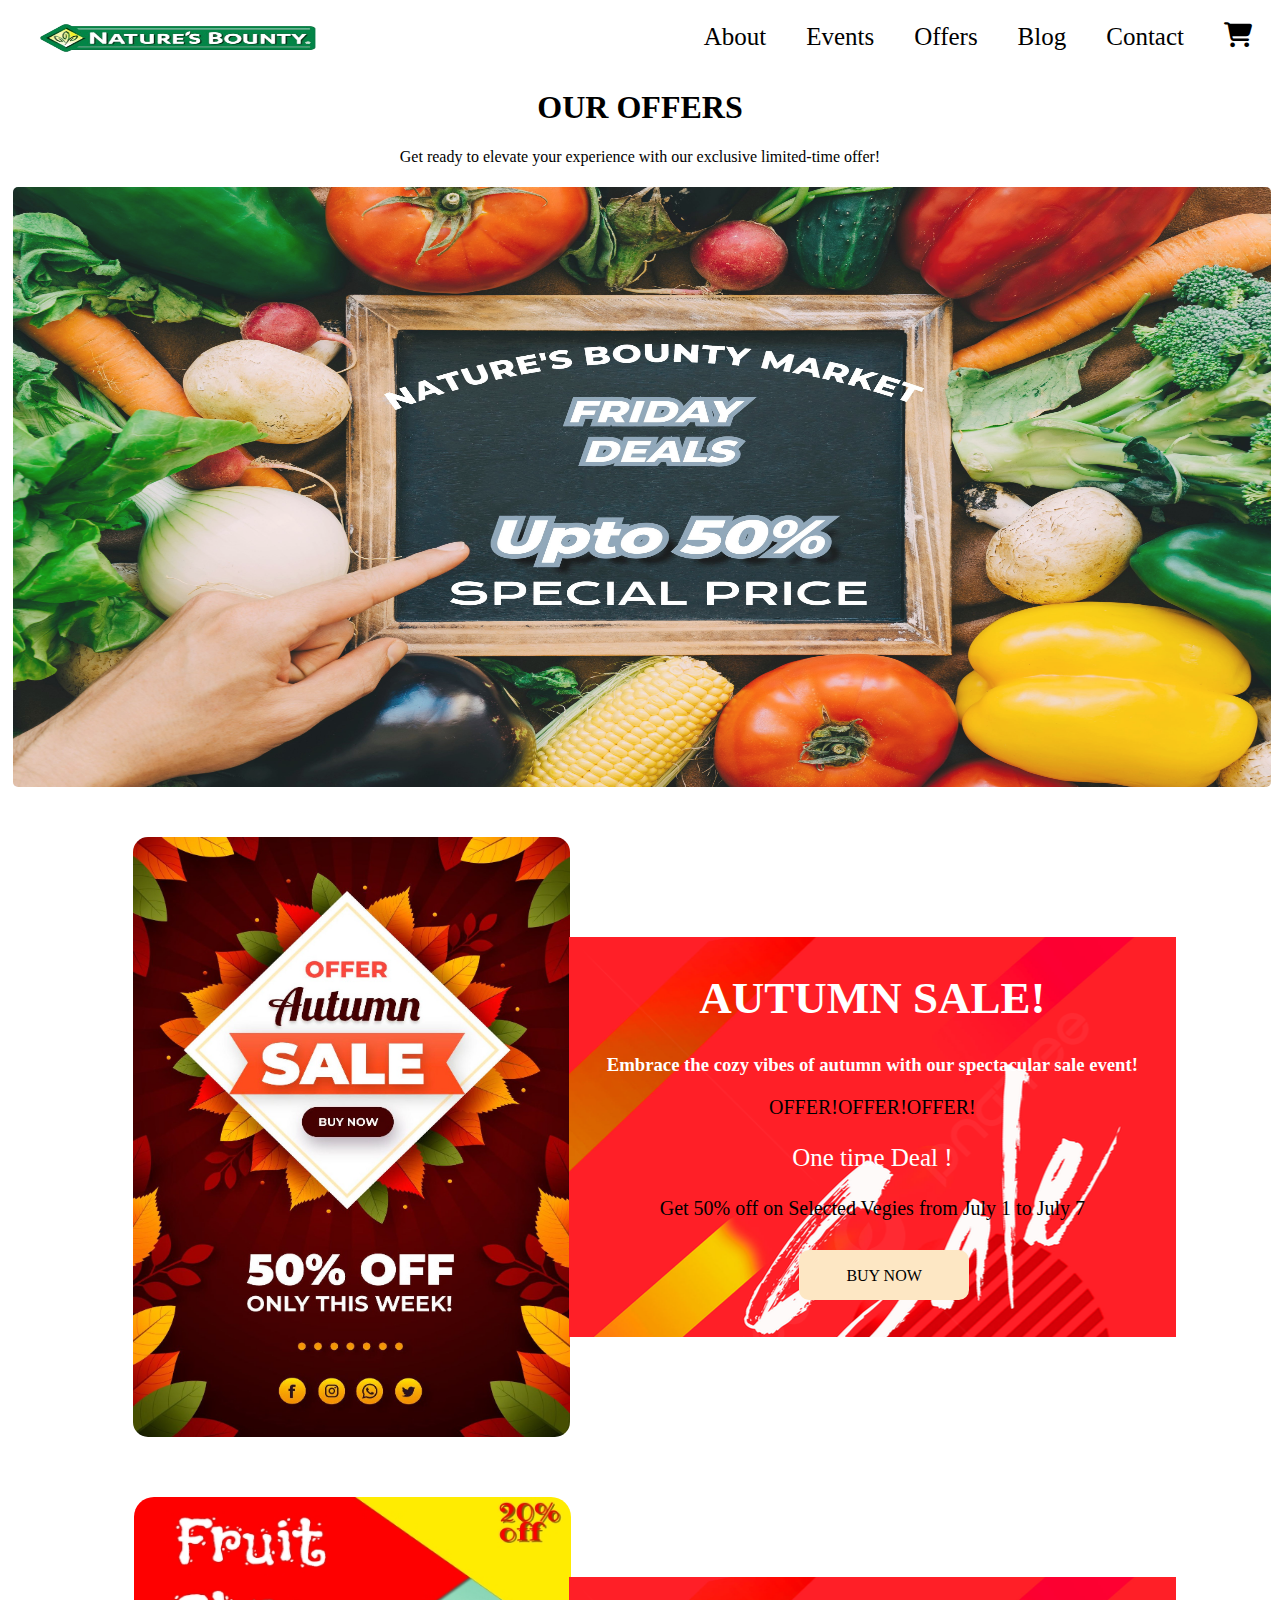
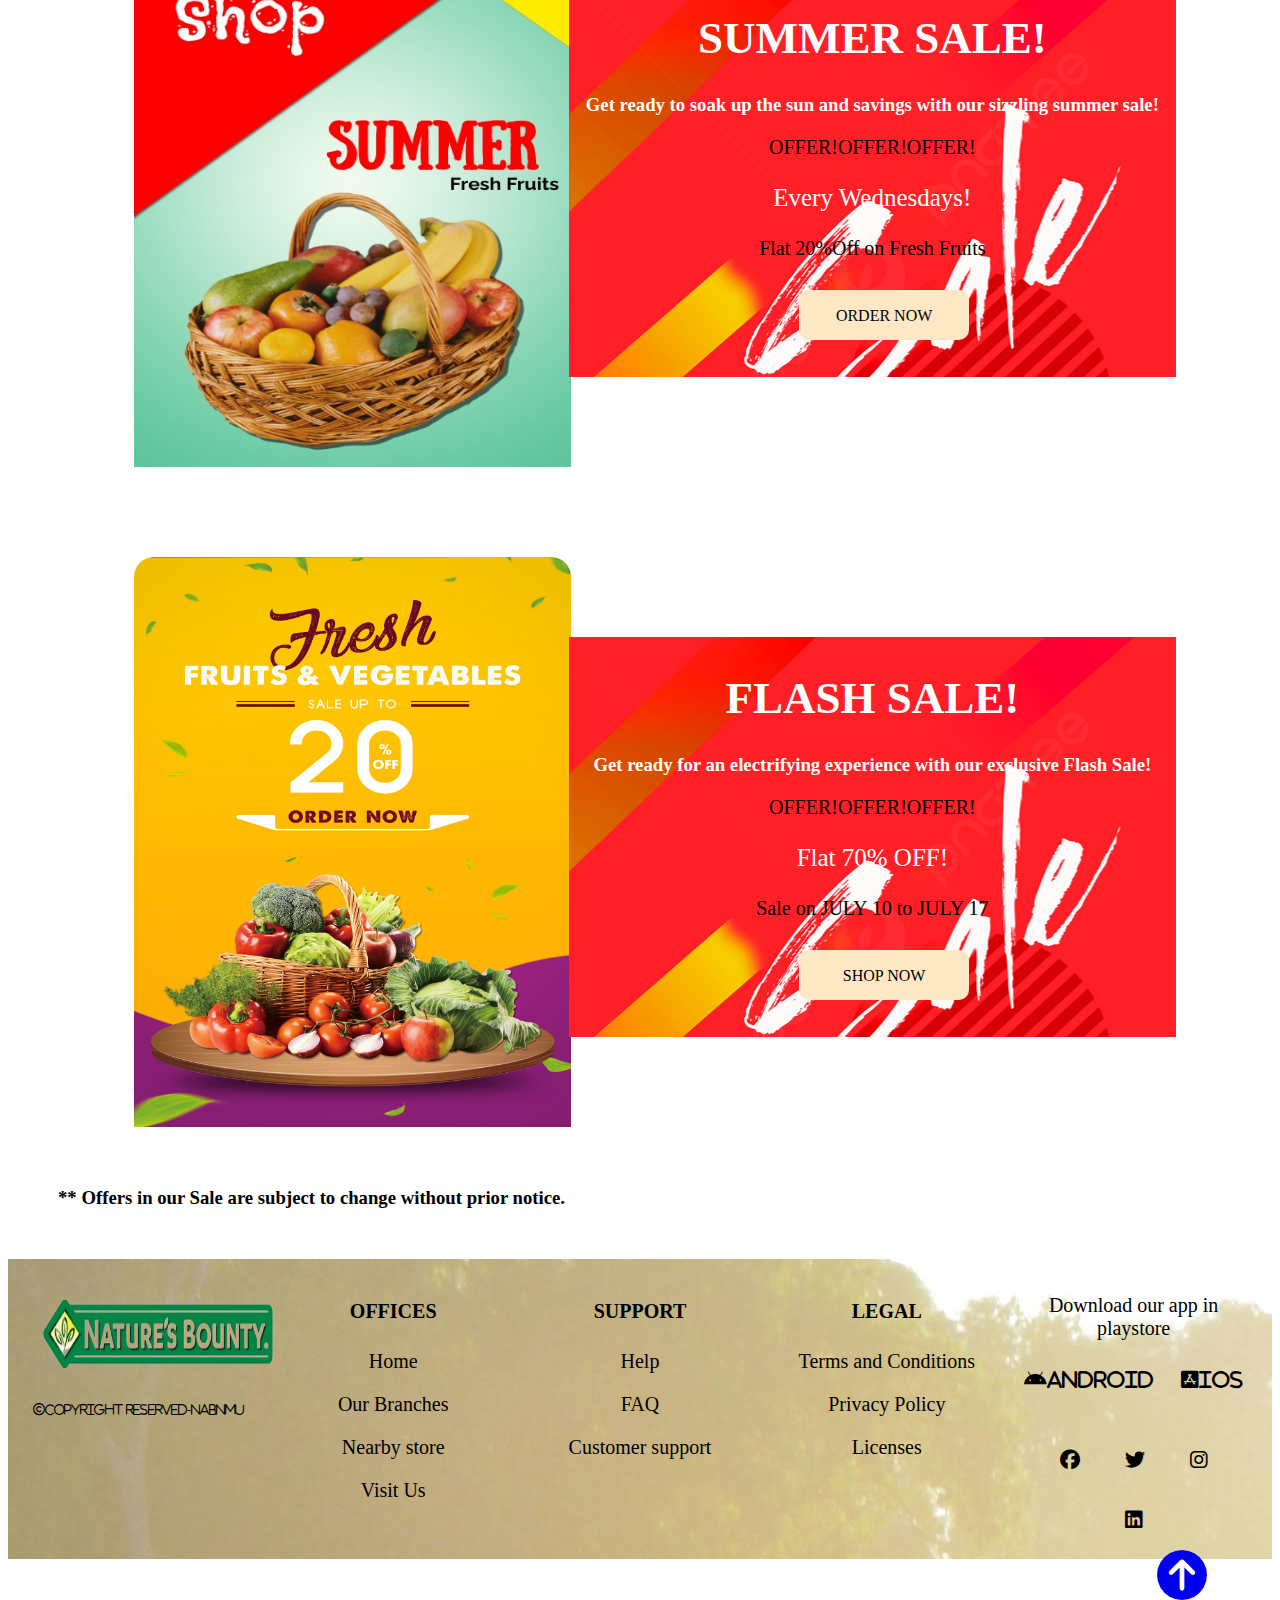
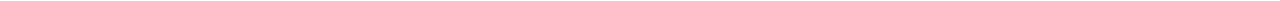
<file: offers.html>
<html>
    <head>
        <meta name="viewport" content="width=device-width, initial-scale=1">
        <title> NATURE'S BOUNTY MARKET</title>
        <link rel="shortcut icon" href="faviconp1.ico" type="image/x-icon">
        <link rel="stylesheet" href="https://cdnjs.cloudflare.com/ajax/libs/font-awesome/6.5.2/css/all.min.css">
        <link rel="stylesheet" href="style1.css">
    </head>
    <style>
        *{
            box-sizing: border-box;
        }
        .eventscontain{
            display: flex;
            width: 90%;
            height: 600px;
            margin: 30px;
            border: 1px;
        }
        .eventcolumn {
            float: left;
            width: 20%;
            padding-bottom: 3px;
            font-family: Georgia;
            margin: 30px;
            text-align: center;
            border-radius: 10px;
            height: 100px;
        }
        .eventsrow:after {
            content: "";
            display: table;
            clear: both;
        }   
        .bookcontain{
            width: 170px;
            height: 50px;
            padding-top: 17px;
            margin-left: 230px;
            border: 1px;
            border-radius: 10px;
            text-align: center;
            background-color: rgb(253, 231, 196);
            cursor: pointer;
        }
    </style>
    <body>
        <nav class="navcontainer">
            <nav class="navbar">
                <a href="#" class="a"><img src="homepglogo.png" alt="logo" style="width: 300px; height: 40px;"></a>
                <a href="shop.html" class="right"><i class="fa-solid fa-cart-shopping"></i></a>
                <a href="contact.html" class="right">Contact</a>
                <a href="blog.html" class="right">Blog</a>
                <a href="offers.html" class="right">Offers</a>
                <a href="events.html" class="right">Events</a>
                <a href="about.html" class="right">About</a>
            </nav>
        </nav>

        <h1 style="text-align: center;font-family: georgia;">OUR OFFERS</h1>
        <p style="text-align: center;font-family: georgia;">Get ready to elevate your experience with our exclusive limited-time offer! </p>
        <img src="offerpage.jpeg" alt="OFFERS" style="width: 99.5%; height: 600px;border-radius: 5px;opacity: 0.9; margin-left: 5px;margin-top: 5px;">
        <div class="eventscontain" style=" margin-top: 50px;">
            <div style="width: 40%; background-color: transparent;margin-left: 90px;"><img src="offers .jpg" alt="off" style="width:99%;height: 600px;border-radius: 15px;margin-left: 5px;" ></div>
            <div style="width: 55%; background-image: url(welcomeoffer.jpg);height: 400px;text-align: center;margin-top: 100px;">
                <h1 style="padding-top: 5px;color: white;font-size: 45px;">AUTUMN SALE!</h1>
                <h3 style="color: white;">Embrace the cozy vibes of autumn with our spectacular sale event!</h3>
                <p style="font-size: 20px;">OFFER!OFFER!OFFER!</p>
                <p style="font-size: 25px;color: white;">One time Deal !</p>
                <p style="font-size: 20px;">Get 50% off on Selected Vegies from July 1 to July 7 </p>
                <div class="bookcontain" style="margin-top: 30px">BUY NOW</div>
            </div>
        </div>
        <div class="eventscontain" style=" margin-top: 60px;">
            <div style="width: 40%;background-color: transparent;margin-left: 90px;"><img src="offer1.jpg" alt="off2" style="width: 99%;height: 620px;border-radius: 20px;margin-left: 6px;padding-bottom: 50px;"></div>
            <div style="width: 55%; background-image: url(welcomeoffer.jpg);height: 400px;text-align: center;margin-top: 80px;">
                <h1 style="padding-top: 5px;color: white; font-size: 45px;">SUMMER SALE!</h1>
                <h3 style="color: white;">Get ready to soak up the sun and savings with our sizzling summer sale!</h3>
                <p style="font-size: 20px;">OFFER!OFFER!OFFER!</p>
                <p style="font-size: 25px;color: white;">Every Wednesdays! </p>
                <p style="font-size: 20px;">Flat 20%Off on Fresh Fruits</p>
                <div class="bookcontain" style="margin-top: 30px">ORDER NOW</div>
            </div>
        </div>  
        <div class="eventscontain" style=" margin-top: 60px;">
            <div style="width: 40%;background-color: transparent;margin-left: 90px;"><img src="offer2.jpg" alt="off2" style="width: 99%;height: 620px;border-radius: 20px;margin-left: 6px;padding-bottom: 50px;"></div>
            <div style="width: 55%; background-image: url(welcomeoffer.jpg);height: 400px;text-align: center;margin-top: 80px;">
                <h1 style="padding-top: 5px;color: white;font-size: 45px;">FLASH SALE!</h1>
                <h3 style="color: white;">Get ready for an electrifying experience with our exclusive Flash Sale!</h3>
                <p style="font-size: 20px;">OFFER!OFFER!OFFER!</p>
                <p style="font-size: 25px;color: white;">Flat 70% OFF! </p>
                <p style="font-size: 20px;">Sale on JULY 10 to JULY 17 </p>
                <div class="bookcontain" style="margin-top: 30px">SHOP NOW</div>
            </div>
        </div>
        <h3 style="padding-left: 50px;">** Offers in our Sale are subject to change without prior notice.</h3>

        <footer>
            <div class="footer">
                <div style="width: 20%;"><img src="homepglogo.png" alt="logo" style="float: left;margin: 10px;width: 250px;height: 100px;">
                    <p><i class="fa-regular fa-copyright" style="font-size: 12px;margin: 5px;padding: 5px;">Copyright Reserved-NABNMU</i></p>
                </div>
                <div style="width: 20%;text-align: center;font-size: 20px;cursor: pointer;">
                    <h4>OFFICES</h4>
                    <p>Home</p>
                    <p>Our Branches</p>
                    <p>Nearby store</p>
                    <p>Visit Us</p>
                </div>
                <div style="width: 20%;text-align: center;font-size: 20px;cursor: pointer;">
                    <h4>SUPPORT</h4>
                    <p>Help</p>
                    <p>FAQ</p>
                    <p>Customer support</p>
                </div>
                <div style="width: 20%;text-align: center;font-size: 20px;cursor: pointer;">
                    <h4>LEGAL</h4>
                    <p>Terms and Conditions</p>
                    <p>Privacy Policy</p>
                    <p>Licenses</p>
                </div>
                <div style="width: 20%;text-align: center;font-size: 20px;">
                    <p>Download our app in playstore</p>
                    <i class="fa-brands fa-android" style="width: 130px;height: 30px;margin-right: 10px; cursor: pointer;padding: 8px; font-size: 20px;">Android</i>
                    <i class="fa-brands fa-app-store-ios" style="width: 80px;height: 30px;margin-left: 10px;margin-bottom: 40px; cursor: pointer;padding: 10px; font-size: 20px;">iOS</i>
                    <i class="fa-brands fa-facebook" style="font-size: 20px;padding: 20px;"></i>
                    <i class="fa-brands fa-twitter" style="font-size: 20px;padding: 20px;"></i>
                    <i class="fa-brands fa-instagram" style="font-size: 20px;padding: 20px;"></i>
                    <i class="fa-brands fa-linkedin" style="font-size: 20px;padding: 20px;"></i> <br>
                    <a href="#"><i class="fa-solid fa-circle-arrow-up" style="font-size: 50px;float: right;margin-bottom: 20px;margin-right: 50px;"></i></a>
                </div>
            </div>
        </footer>
    </body>
</html>
</file>
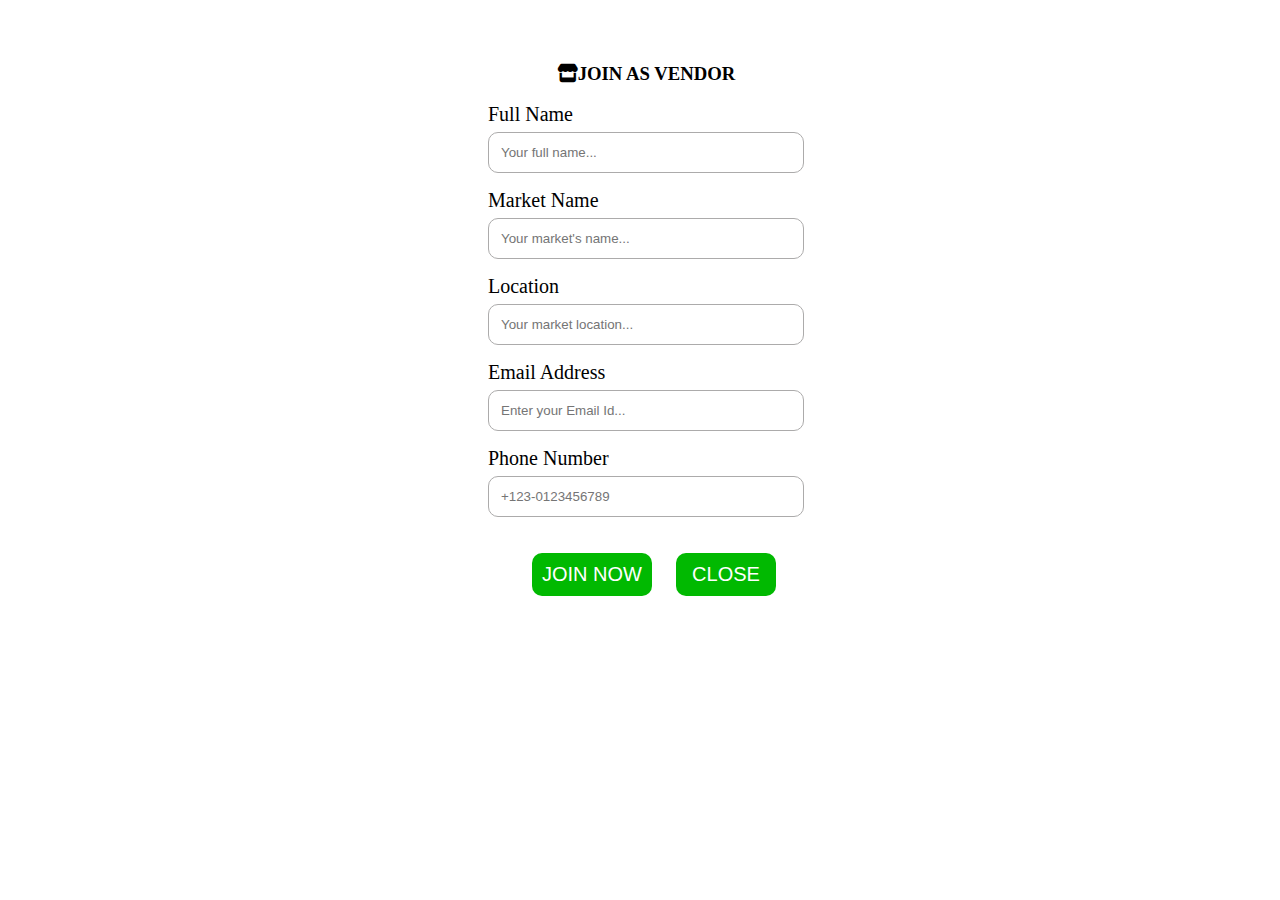
<file: vendorpopup.html>
<html>
    <head>
        <link rel="stylesheet" href="https://cdnjs.cloudflare.com/ajax/libs/font-awesome/6.5.2/css/all.min.css">
    </head>
    <style>
    .popupcontainer {
        width:25%;
        margin: 14px;
        border-radius: 10px;
        background-color: transparent;
        padding: 30px;
        z-index: 1;
    }
    input[type=text] {
        width: 100%;
        padding: 12px;
        border: 1px solid rgb(172, 171, 171);
        border-radius: 10px;
        box-sizing: border-box;
        margin-top: 6px;
        margin-bottom: 16px;
        resize: vertical;
    }
    input[type=tel]{
        width: 100%;
        padding: 12px;
        border: 1px solid rgb(172, 171, 171);
        border-radius: 10px;
        box-sizing: border-box;
        margin-top: 6px;
        margin-bottom: 16px;
        resize: vertical;
    }
    input[type=submit]{
        background-color: rgb(1, 185, 1);
        color: white;
        font-size: 20px;
        padding: 10px 10px;
        text-align: center;
        margin-left: 44px;
        margin-top: 20px;
        border: none;
        border-radius: 10px;
        cursor: pointer;
    }
    </style>
    <body>
        <div class="popupcontainer" style="margin-left: 450px;" id="myform" onclick="joinasvendor()">
            <h3 style="text-align: center;"><i class="fa-solid fa-store"></i>JOIN AS VENDOR</h3>
            
            <label for="name" style="font-size: 20px;">Full Name</label> <br>
            <input type="text" id="name" name="name" placeholder="Your full name..."><br>
            
            <label for="mname" style="font-size: 20px;">Market Name</label><br>
            <input type="text" id="mname" name="marketname" placeholder="Your market's name..."><br>
            
            <label for="location" style="font-size: 20px;">Location</label><br>
            <input type="text" id="location" name="marketlocation" placeholder="Your market location..."><br>
            
            <label for="emailid" style="font-size: 20px;">Email Address</label><br>
            <input type="text" id="email" name="emailid" placeholder="Enter your Email Id..."><br>
            
            <label for="phone" style="font-size: 20px;">Phone Number</label><br>
            <input type="tel" id="phone" name="phoneno" placeholder="+123-0123456789" pattern="+[0-9]{3}-[0-9]{10}" required> <br>
            
            <input type="submit" value="JOIN NOW">
            <button id="closePopup" style="width: 100px;height: 43px;margin-left: 20px; background-color: rgb(1, 185, 1);color: white;font-size: 20px;border-radius: 10px;border: none;cursor: pointer;"> CLOSE </button>
        </div>
    </body>
    <script>
        myButton.addEventListener("click",
          function () {
            myPopup.classList.add("show");
          }
        );
        closePopup.addEventListener("click",
          function () {
            myPopup.classList.remove("show");
          }
        );
        window.addEventListener("click",
          function (event) {
            if (event.target == myPopup) {
              myPopup.classList.remove("show");
            }
          }
        );
</script>
</html>
</file>
<file: style1.css>
*{
    box-sizing: border-box;
}
body{
    font-family: Georgia;
}
.bgimage{
    background-image: url(homepagep1.jpg);
    background-position: center;
    background-repeat: no-repeat;
    width: 100%;
    height: 680px;
}
.bgtext{
    color: black;
    font-style: italic;
    width: 600px;
    height: 230px;
    margin-top: 140px;
    margin-left: 30px;
    border-radius: 20px;
    background-color: rgba(255, 255, 255, 0.6);
}
.navcontainer{
    position: relative;
}
.navbar{
    overflow: hidden;
    background-color:transparent;
}
.navbar a{
    float: left;
    text-align: center;
    text-decoration: none;
    padding: 10px 20px;
    background-color: transparent;
}
.navbar a.right{
    float: right;
    display: block;
    text-align: center;
    text-decoration: none;
    font-size: 25px;
    padding: 15px 20px;
    color: black;
    cursor: pointer;
}
.navbar a.right:hover{
    background-color: rgba(255, 255, 255, 0.845);
}
@media screen and (max-width: 900px){
    .container{
        width: 100%;
    }
}
.containertext{
    position: relative;
}
.box{
    box-sizing: content-box;
    float: left;
    border-color: white;
    border: 5px;
    text-align: center;
}
.flexcontainer{
    display: flex;
    background-color:  rgb(255, 255, 255);
    border: 1px;
    border-radius: 15px;
    gap: 30px;
    padding: 10px;
    margin: 40px 30px 0;
}
.flexcontainertext{
    border: 1px;
    border-radius: 15px;
    background-color: rgb(255, 255, 255);
    padding: 40px;
    text-align: left;
}
.column1{
    float: left;
    width: 30%;
    padding-left: 30px;
    padding-top: 30px;
    font-family: georgia;
    border: 1px;
    border-radius: 10px;
    text-align: left;
    background-color: rgb(255, 255, 255);
}
.row1:after{
    content: "";
    display: table;
    clear: both;
}
.row {
    display: -ms-flexbox; 
    display: flex;
    -ms-flex-wrap: wrap; 
    flex-wrap: wrap;
    padding: 10px;
}
.column {
    -ms-flex: 25%;
    flex: 25%;
    max-width: 100%;
    padding: 10px;
    height: 600px;
}
.column img {
    margin-top: 5px;
    border-radius: 10px;
    vertical-align: middle;
    width: 100%;
}
@media screen and (max-width: 800px) {
    .columnphoto {
        -ms-flex: 50%;
        flex: 50%;
        max-width: 50%;
    }
}
@media screen and (max-width: 600px) {
    .columnphoto {
        -ms-flex: 100%;
        flex: 100%;
        max-width: 100%;
    }
}
.offeve img {
    border-radius:15px;
    margin:15px 50px;
}
.descript {
    width: 355px;
    height: 220px;
    padding: 15px;
    margin-top: -14px;
    margin-left: 48px;
    border-radius: 10px;
    text-align: center;
}
.response {
    padding: 16px 6px;
    float: left;
    width: 33%;
}
@media only screen and (max-width: 700px) {
.response {
    width: 50%;
    margin: 6px 0px;
}
}
.clearfix:after {
    content: "";
    display: table;
    clear: both;
}
.fleximage1{
    display: flex;
    background-color:  rgb(255, 255, 255);
    border: 1px;
    border-radius: 15px;
    gap: 30px;
    padding: 10px;
    margin: 40px;
}
.fleximagetext1{
    border: 1px;
    border-radius: 15px;
    background-color: rgb(255, 255, 255);
    padding: 40px;
    text-align: left;
}
.fleximagetext2{
    border: 1px;
    border-radius: 15px;
    background-color: rgb(186, 202, 248);
    padding: 40px;
    text-align: right;
}
.fleximage2{
    display: flex;
    background-color:  rgb(255, 255, 255);
    border: 1px;
    border-radius: 15px;
    margin: 40px;
}
.popup {
    width: 100%;
    height: 1000px;
    position: fixed;
    z-index: 0;
    left: 0;
    top: 0;
    overflow: auto;
    backdrop-filter: blur(10px);
    background-color: transparent;
    display: none;
}
.maindiv{
    width: 100%;
    position: fixed;
    z-index: 1;
    left: 0;
    top: 0;
    background-color: rgb(247, 188, 188);
    backdrop-filter: blur(10px);
    border: 1px solid black;
}
.popup-content {
    background-color: white;
    margin: 10% auto;
    padding: 20px;
    border: 1px solid grey;
    width: 100%;
    font-weight: bolder;
}
input[type=text] {
    width: 100%;
    padding: 12px;
    border: 1px solid rgb(171, 171, 171);
    border-radius: 10px;
    box-sizing: border-box;
    margin-top: 6px;
    margin-bottom: 16px;
    resize: vertical;
}
input[type=tel]{
    width: 100%;
    padding: 12px;
    border: 1px solid rgb(172, 171, 171);
    border-radius: 10px;
    box-sizing: border-box;
    margin-top: 6px;
    margin-bottom: 16px;
    resize: vertical;
}
input[type=submit]{
    background-color: rgb(1, 185, 1);
    color: white;
    font-size: 20px;
    padding: 10px 10px;
    text-align: center;
    margin-left: 320px;
    margin-top: 20px;
    border: none;
    border-radius: 10px;
    cursor: pointer;
}
.popup-content button {
    display: block;
    margin: 0 auto;
}
.show {
    display: block;
}
.subscriptionimage{
    background-image: url(subscription.jpg);
    background-position: center;
    background-repeat: no-repeat;
    border-radius: 10px;
    margin: 1px;
    width: 100%;
    height: 520px;
}
.subscriptioncontainer {
    width:50%;
    margin:0 50px 50px 50px;
    border-radius: 10px;
    background-color: transparent;
    padding: 20px;
}
input[type=text] {
    width: 100%;
    padding: 12px;
    border: 1px solid rgb(172, 171, 171);
    border-radius: 10px;
    box-sizing: border-box;
    margin-top: 6px;
    margin-bottom: 16px;
    resize: vertical;
}
input[type=button] {
    background-color: rgb(2, 167, 2);
    color: white;
    font-size: 20px;
    padding: 10px 10px;
    text-align: center;
    margin-left: 220px;
    border: none;
    border-radius: 10px;
    cursor: pointer;
}
#myvideo{
    position: fixed;
    width: 100%;
    cursor: pointer;
}
.footer{
    display: flex;
    background-image: url(footerbackground.jpg);
    width: 100%;
    height: 300px;
    border: 1px;
    background-color: rgb(240, 238, 238);
    margin-top: 50px;
    padding: 15px;
}
</file>
